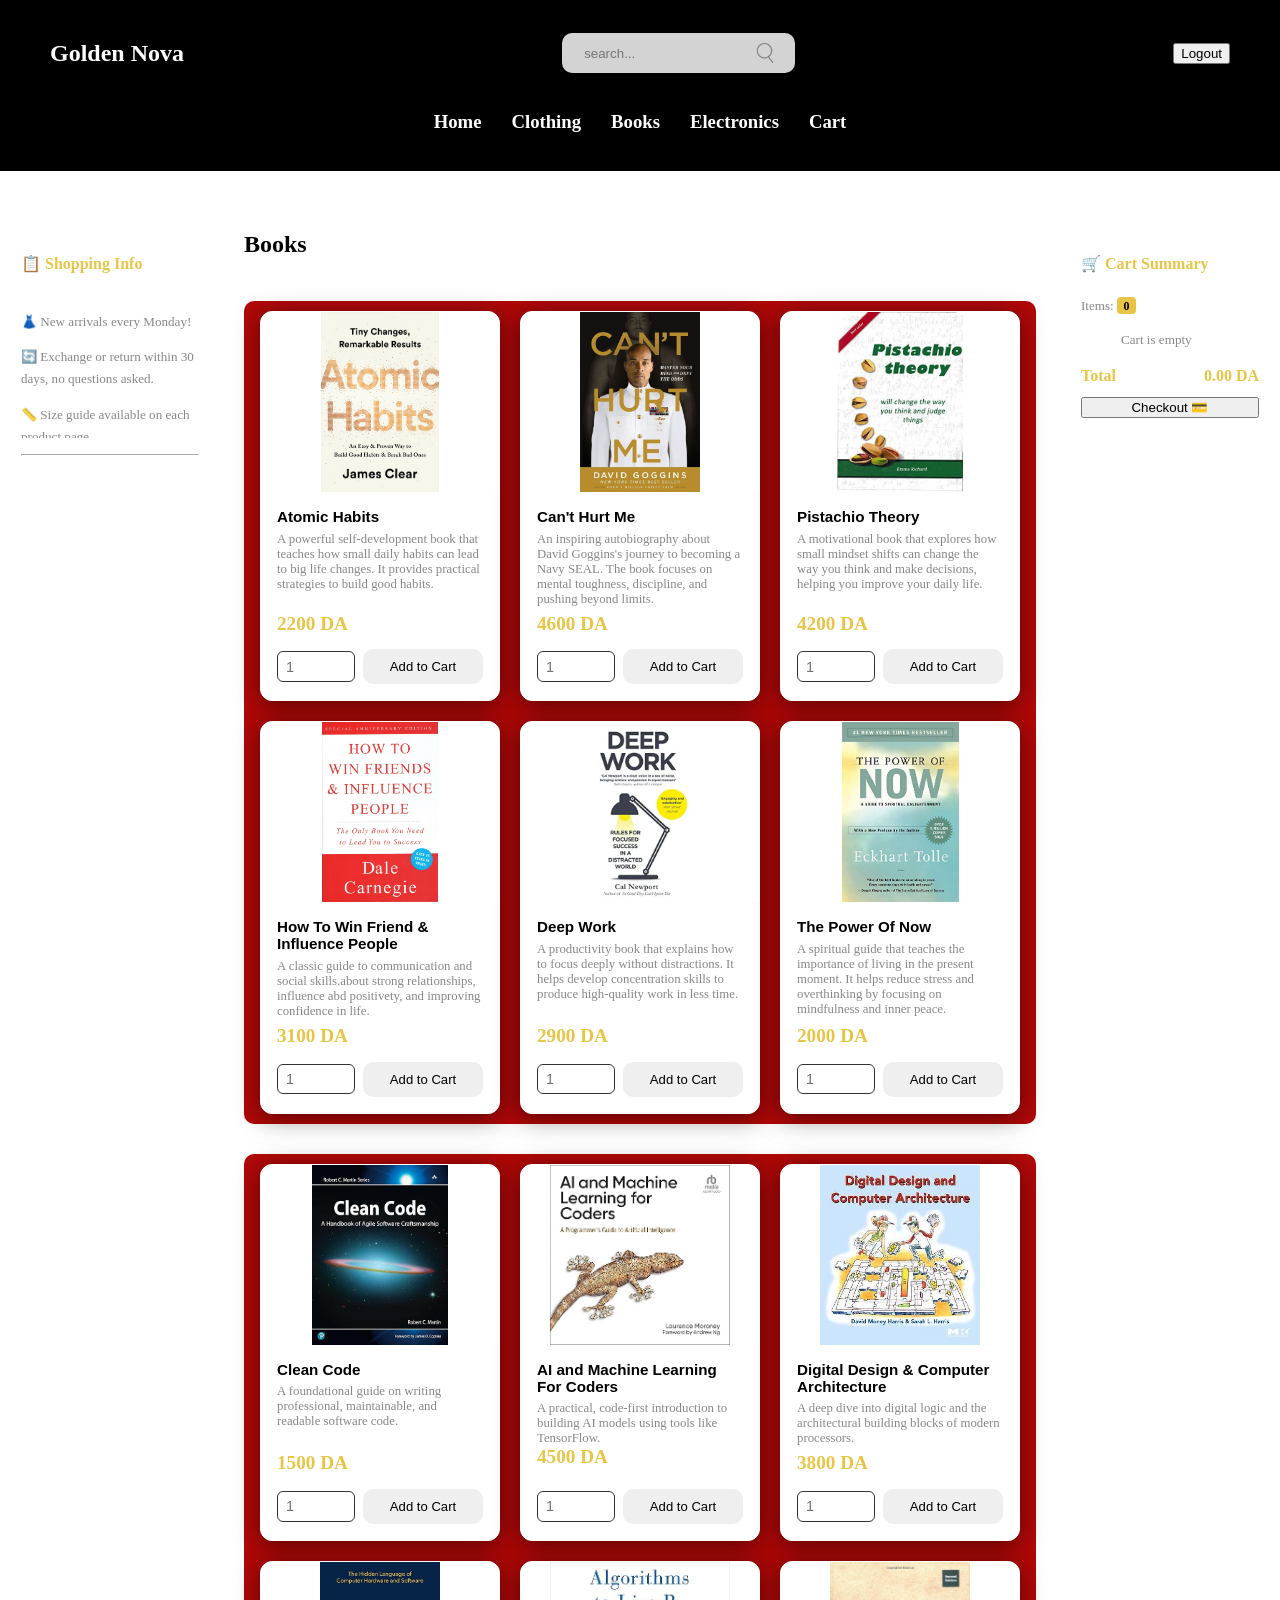
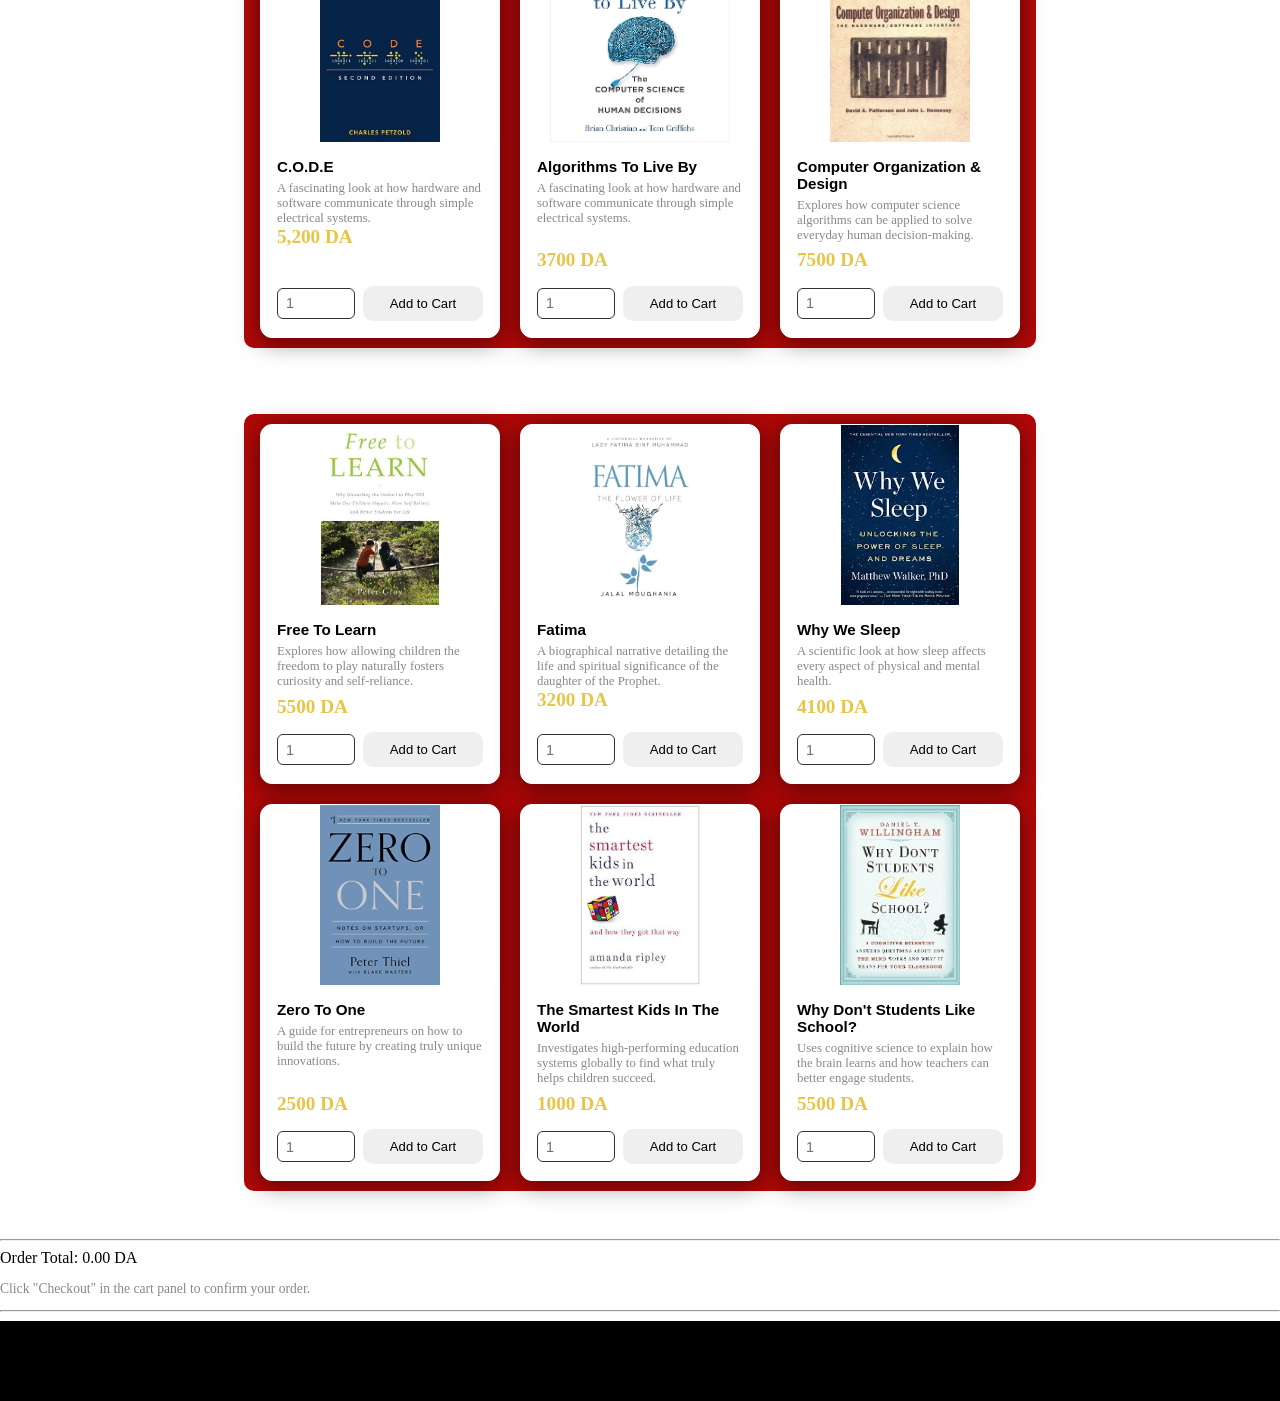
<file: books.html>
<!DOCTYPE html>
<html lang="en">
<head>
  <meta charset="UTF-8" />
  <meta name="viewport" content="width=device-width, initial-scale=1.0" />
  <title>Golden Nova</title>
  <link rel="stylesheet" href="styling.css" />
</head>

<body >

  <!-- ══════════════════════════════════════
       HEADER (same on every page)
  ══════════════════════════════════════ -->
  <nav>
    <div class="navtop">
        <div class="navItem">
            <h1 class="logo">Golden Nova</h1>
        </div>

        <div class="navItem">
            <div class="search">
                <input type="text" placeholder="search..." class="searchInput">
                <img src="images/search-521.png" width="20" height="20" alt="">
            </div>
        </div>

         <div class="navItem">
          <a href="logout.php">
            <button>Logout</button>
          </a>
        </div>
    </div>

    <div class="navbtm">
     <a href="main.html"> <h3 class="menuItem">Home</h3></a>
        <a href="clothing.html"><h3 class="menuItem">Clothing</h3></a>
        <a href="books.html"><h3 class="menuItem">Books</h3></a>
        <a href="electronics.html"><h3 class="menuItem">Electronics</h3></a>
        <a href="#"><h3 class="menuItem">Cart</h3></a>
    </div>
</nav>
  <!-- ══════════════════════════════════════
       NAVIGATION
  ══════════════════════════════════════ -->
 
  <!-- ══════════════════════════════════════
       PAGE LAYOUT:
       [Aside 1] [Products Section] [Aside 2]
  ══════════════════════════════════════ -->

  <div class="container">
    <div class="category-page-layout">

      <!-- ── ASIDE 1: Shopping Guidelines (auto-scrolling) ── -->
      <aside class="aside-panel" aria-label="Shopping guidelines">
        <h4>📋 Shopping Info</h4>
        <div class="ticker-wrap">
          <div class="ticker-content">
            <p>👗 New arrivals every Monday!</p>
            <p>🔄 Exchange or return within 30 days, no questions asked.</p>
            <p>📏 Size guide available on each product page.</p>
            <p>🚚 Free shipping on orders above 3 000 DA.</p>
            <p>🌿 Eco-friendly packaging used for all orders.</p>
            <p>💳 Pay on delivery available in major cities.</p>
            <br/>
            <!-- Duplicate for seamless loop -->
            <p>👗 New arrivals every Monday!</p>
            <p>🔄 Exchange or return within 30 days, no questions asked.</p>
            <p>📏 Size guide available on each product page.</p>
            <p>🚚 Free shipping on orders above 3 000 DA.</p>
            <p>🌿 Eco-friendly packaging used for all orders.</p>
            <p>💳 Pay on delivery available in major cities.</p>
          </div>
        </div>

        <hr style="border-color:var(--clr-border); margin:1rem 0;" />

       
      </aside>

      <!-- ── CENTER: Products Section ── -->
      <main class="products-section">

        <h2>Books</h2>

        <div class="products-grid">

          <!-- ── Article / Product 1: Atomic habits book── -->
          <article class="product-card">
            <div class="product-img-wrap">
               
                <img src="images/atomic .jpg"  alt="book">
            </div>
            <div class="product-body">
               <strong class="product-name">Atomic Habits</strong>
              <p class="product-desc">
                A powerful self-development book that teaches how small daily habits can lead to big life changes. It provides practical strategies to build good habits.
              </p>
              <span class="product-price">2200 DA</span>
              <div class="product-controls">
                <input type="number" min="1" value="1" aria-label="maxi dress" />
                <button
                  class="btn btn-primary btn-add-cart"
                  data-id="book-001"
                  data-name="Atomic Habits"
                  data-price="2200"
                  data-category="Books"
                >
                  Add to Cart
                </button>
              </div>
            </div>
          </article>

          <!-- ── Article / Product 2: Can't hurt me book ── -->
          <article class="product-card">
            <div class="product-img-wrap">
                <img src="images/hurt.jpg" alt="">
            </div>
            <div class="product-body">
              <strong class="product-name">Can't Hurt Me </strong>
              <p class="product-desc">
               An inspiring autobiography about David Goggins's journey to becoming a Navy SEAL. The book focuses on mental toughness, discipline, and pushing beyond limits.
              </p>
              <span class="product-price">4600 DA</span>
              <div class="product-controls">
                <input type="number" min="1" value="1" aria-label="Quantity for Urban Runner Sneakers" />
                <button
                  class="btn btn-primary btn-add-cart"
                  data-id="book-002"
                  data-name="Can't Hurt Me"
                  data-price="4600"
                  data-category="Books"
                >
                  Add to Cart
                </button>
              </div>
            </div>
          </article>

          <!-- ── Article / Product 3: pistachio theory  ── -->
          <article class="product-card">
            <div class="product-img-wrap">
                <img src="images/theory.jpg" alt="">
            </div>
            <div class="product-body">
              <strong class="product-name">Pistachio Theory</strong>
              <p class="product-desc">
              A motivational book that explores how small mindset shifts can change the way you think and make decisions, helping you improve your daily life.
              </p>
              <span class="product-price">4200 DA</span>
              <div class="product-controls">
                <input type="number" min="1" value="1" aria-label="Quantity for Floral Summer Dress" />
                <button
                  class="btn btn-primary btn-add-cart"
                  data-id="book-003"
                  data-name="Pistachio Theory"
                  data-price="4200"
                  data-category="Books"
                >
                  Add to Cart
                </button>
              </div>
            </div>
          </article>

          <!-- ── Article / Product 4:  how t owin friend book ── -->
          <article class="product-card">
            <div class="product-img-wrap">
                <img src="images/win.jpg" alt="">
            </div>
            <div class="product-body">
              <strong class="product-name">How To Win Friend & Influence People</strong>
              <p class="product-desc">
                A classic guide to communication and social skills.about strong relationships, influence abd positivety, and improving confidence in  life.
              </p>
              <span class="product-price">3100 DA</span>
              <div class="product-controls">
                <input type="number" min="1" value="1" aria-label="Quantity for Merino Wool Sweater" />
                <button
                  class="btn btn-primary btn-add-cart"
                  data-id="book-004"
                  data-name="How To Win Friend & Influence People"
                  data-price="3100"
                  data-category="Books"
                >
                  Add to Cart
                </button>
              </div>
            </div>
          </article>

          <!-- ── Article / Product 5: deep work book ── -->
          <article class="product-card">
            <div class="product-img-wrap">
                <img src="images/deep.webp" alt="">
            </div>
            <div class="product-body">
              <strong class="product-name">Deep Work</strong>
              
              <p class="product-desc">
               A productivity book that explains how to focus deeply without distractions. It helps  develop concentration skills to produce high-quality work in less time.
              </p>
              <span class="product-price">2900 DA</span>
              <div class="product-controls">
                <input type="number" min="1" value="1" aria-label="Quantity for Merino Wool Sweater" />
                <button
                  class="btn btn-primary btn-add-cart"
                  data-id="book-005"
                  data-name="Deep Work"
                  data-price="2900"
                  data-category="Books"
                >
                  Add to Cart
                </button>
              </div>
            </div>
          </article>
 
          <!-- ── Article / Product 6: the power of now  ── -->
          <article class="product-card">
            <div class="product-img-wrap">
                <img src="images/now.jpg" alt="">
            </div>
            <div class="product-body">
              <strong class="product-name">The Power Of Now</strong>
              <p class="product-desc">
               A spiritual guide that teaches the importance of living in the present moment. It helps reduce stress and overthinking by focusing on mindfulness and inner peace.
              </p>
              <span class="product-price">2000 DA</span>
              <div class="product-controls">
                <input type="number" min="1" value="1" aria-label="Quantity for Merino Wool Sweater" />
                <button
                  class="btn btn-primary btn-add-cart"
                  data-id=" book-006"
                  data-name="The Power Of Now"
                  data-price="2000"
                  data-category="Books"
                >
                  Add to Cart
                </button>
              </div>
            </div>
          </article>
        </div>
        <!-- End products-grid 1 -->

         <div class="products-grid">

          <!-- ── Article / Product 1:clean code book ── -->
          <article class="product-card">
            <div class="product-img-wrap">
               
                <img src="images/clean.jpg"  alt="">
            </div>
            <div class="product-body">
               <strong class="product-name">Clean Code</strong>
              <p class="product-desc">
               A foundational guide on writing professional, maintainable, and readable software code.
              </p>
              <span class="product-price">1500 DA</span>
              <div class="product-controls">
                <input type="number" min="1" value="1" aria-label="maxi dress" />
                <button
                  class="btn btn-primary btn-add-cart"
                  data-id="book-007"
                  data-name="Clean Code"
                  data-price="1500"
                  data-category="Books"
                >
                  Add to Cart
                </button>
              </div>
            </div>
          </article>

          <!-- ── Article / Product 2: AI and Machine Learning For Coders ── -->
          <article class="product-card">
            <div class="product-img-wrap">
                <img src="images/ani.jpg" alt="">
            </div>
            <div class="product-body">
              <strong class="product-name">AI and Machine Learning For Coders</strong>
              <p class="product-desc">
              A practical, code-first introduction to building AI models using tools like TensorFlow.
               <br>
              <span class="product-price">4500 DA</span>
              <div class="product-controls">
                <input type="number" min="1" value="1" aria-label="Quantity for Urban Runner Sneakers" />
                <button
                  class="btn btn-primary btn-add-cart"
                  data-id="book-008"
                  data-name="AI and Machine Learning For Coders"
                  data-price="4500"
                  data-category="Books"
                >
                  Add to Cart
                </button>
              </div>
            </div>
          </article>

          <!-- ── Article / Product 3: Digital Design & Computer Architecture── -->
          <article class="product-card">
            <div class="product-img-wrap">
                <img src="images/computer.jpg" alt="">
            </div>
            <div class="product-body">
              <strong class="product-name">Digital Design & Computer Architecture</strong>
              <p class="product-desc">
                A deep dive into digital logic and the architectural building blocks of modern processors.
              </p>
              <span class="product-price">3800 DA</span>
              <div class="product-controls">
                <input type="number" min="1" value="1" aria-label="Quantity for Floral Summer Dress" />
                <button
                  class="btn btn-primary btn-add-cart"
                  data-id="book-009"
                  data-name="Digital Design & Computer Architecture"
                  data-price="3800"
                  data-category="Books"
                >
                  Add to Cart
                </button>
              </div>
            </div>
          </article>

          <!-- ── Article / Product 4:  c.O.D.E ── -->
          <article class="product-card">
            <div class="product-img-wrap">
                <img src="images/code .jpg" alt="">
            </div>
            <div class="product-body">
              <strong class="product-name">C.O.D.E</strong>
              <p class="product-desc">
                A fascinating look at how hardware and software communicate through simple electrical systems.
                  <br>
                 <span class="product-price">5,200 DA</span>
              <div class="product-controls">
                <input type="number" min="1" value="1" aria-label="Quantity for Merino Wool Sweater" />
                <button
                  class="btn btn-primary btn-add-cart"
                  data-id="book-010"
                  data-name="C.O.D.E"
                  data-price="5200"
                  data-category="Books"
                >
                  Add to Cart
                </button>
              </div>
            </div>
          </article>

          <!-- ── Article / Product 5: Algorithms To Live By ── -->
          <article class="product-card">
            <div class="product-img-wrap">
                <img src="images/mind.jpg" alt="">
            </div>
            <div class="product-body">
              <strong class="product-name">Algorithms To Live By </strong>
              <p class="product-desc">
                A fascinating look at how hardware and software communicate through simple electrical systems.
              </p>
              <span class="product-price">3700 DA</span>
              <div class="product-controls">
                <input type="number" min="1" value="1" aria-label="Quantity for Merino Wool Sweater" />
                <button
                  class="btn btn-primary btn-add-cart"
                  data-id="book-011"
                  data-name="Algorithms To Live By "
                  data-price="3700"
                  data-category="Books"
                >
                  Add to Cart
                </button>
              </div>
            </div>
          </article>

          <!-- ── Article / Product 6:Computer Organization & Design── -->
          <article class="product-card">
            <div class="product-img-wrap">
                <img src="images/archi.jpg" alt="">
            </div>
            <div class="product-body">
              <strong class="product-name">Computer Organization & Design</strong>
              <p class="product-desc">
              Explores how computer science algorithms can be applied to solve everyday human decision-making.
              </p>
              <span class="product-price">7500 DA</span>
              <div class="product-controls">
                <input type="number" min="1" value="1" aria-label="Quantity for Merino Wool Sweater" />
                <button
                  class="btn btn-primary btn-add-cart"
                  data-id="book-012"
                  data-name="Computer Organization & Design"
                  data-price="7500"
                  data-category="Books"
                >
                  Add to Cart
                </button>
              </div>
            </div>
          </article>

        </div>

<br><br>

<div class="products-grid">

          <!-- ── Article / Product 1:free to learn ── -->
          <article class="product-card">
            <div class="product-img-wrap">
               
                <img src="images/free.jpg"  alt="">
            </div>
            <div class="product-body">
               <strong class="product-name">Free To Learn</strong>
              <p class="product-desc">
               Explores how allowing children the freedom to play naturally fosters curiosity and self-reliance.
              </p>
              <span class="product-price">5500 DA</span>
              <div class="product-controls">
                <input type="number" min="1" value="1" aria-label="maxi dress" />
                <button
                  class="btn btn-primary btn-add-cart"
                  data-id="book-013"
                  data-name="Free To Learn"
                  data-price="5500"
                  data-category="Books"
                >
                  Add to Cart
                </button>
              </div>
            </div>
          </article>

          <!-- ── Article / Product 2: Fatima── -->
          <article class="product-card">
            <div class="product-img-wrap">
                <img src="images/fatima.jpg" alt="">
            </div>
            <div class="product-body">
              <strong class="product-name">Fatima</strong>
              <p class="product-desc">
               A biographical narrative detailing the life and spiritual significance of the daughter of the Prophet.
              <br>
               <span class="product-price">3200 DA</span>
              <div class="product-controls">
                <input type="number" min="1" value="1" aria-label="Quantity for Urban Runner Sneakers" />
                <button
                  class="btn btn-primary btn-add-cart"
                  data-id="book-014"
                  data-name="Fatima"
                  data-price="3,200"
                  data-category="Books"
                >
                  Add to Cart
                </button>
              </div>
            </div>
          </article>

          <!-- ── Article / Product 3: why we sleep ── -->
          <article class="product-card">
            <div class="product-img-wrap">
                <img src="images/sleep.jpg" alt="">
            </div>
            <div class="product-body">
              <strong class="product-name">Why We Sleep</strong>
              <p class="product-desc">
                A scientific look at how sleep affects every aspect of physical and mental health.
              </p>
              <span class="product-price">4100 DA</span>
              <div class="product-controls">
                <input type="number" min="1" value="1" aria-label="Quantity for Floral Summer Dress" />
                <button
                  class="btn btn-primary btn-add-cart"
                  data-id="book-015"
                  data-name="Why We Sleep"
                  data-price="4100"
                  data-category="Books"
                >
                  Add to Cart
                </button>
              </div>
            </div>
          </article>

          <!-- ── Article / Product 4:  Zero To One ── -->
          <article class="product-card">
            <div class="product-img-wrap">
                <img src="images/zero.jpg" alt="">
            </div>
            <div class="product-body">
              <strong class="product-name">Zero To One </strong>
              <p class="product-desc">
                A guide for entrepreneurs on how to build the future by creating truly unique innovations.
              </p>
              <span class="product-price">2500 DA</span>
              <div class="product-controls">
                <input type="number" min="1" value="1" aria-label="Quantity for Merino Wool Sweater" />
                <button
                  class="btn btn-primary btn-add-cart"
                  data-id="book-016"
                  data-name="Zero To One"
                  data-price="2500 "
                  data-category="Books"
                >
                  Add to Cart
                </button>
              </div>
            </div>
          </article>

          <!-- ── Article / Product 5: THE SMARTEST KIDS IN THE WORLD ── -->
          <article class="product-card">
            <div class="product-img-wrap">
                <img src="images/smart.jpg" alt="">
            </div>
            <div class="product-body">
              <strong class="product-name">The Smartest Kids In The World</strong>
              <p class="product-desc">
                Investigates high-performing education systems globally to find what truly helps children succeed.
              </p>
              <span class="product-price">1000 DA</span>
              <div class="product-controls">
                <input type="number" min="1" value="1" aria-label="Quantity for Merino Wool Sweater" />
                <button
                  class="btn btn-primary btn-add-cart"
                  data-id="book-017"
                  data-name="The Smartest Kids In The World"
                  data-price="1000"
                  data-category="Books"
                >
                  Add to Cart
                </button>
              </div>
            </div>
          </article>

          <!-- ── Article / Product 6:  ── -->
          <article class="product-card">
            <div class="product-img-wrap">
                <img src="images/kids.jpg" alt="">
            </div>
            <div class="product-body">
              <strong class="product-name">Why Don't Students Like School?</strong>
              <p class="product-desc">
                Uses cognitive science to explain how the brain learns and how teachers can better engage students.
              </p>
              <span class="product-price">5500 DA</span>
              <div class="product-controls">
                <input type="number" min="1" value="1" aria-label="Quantity for Merino Wool Sweater" />
                <button
                  class="btn btn-primary btn-add-cart"
                  data-id="book-018"
                  data-name="Why Don't Students Like School?"
                  data-price="5500"
                  data-category="Books"
                >
                  Add to Cart
                </button>
              </div>
            </div>
          </article>

        </div>

      </main>

      <!-- ── ASIDE 2: Cart Summary (dynamic) ── -->
      <aside class="aside-panel" id="cart-summary" aria-label="Cart summary">
        <h4>🛒 Cart Summary</h4>
        <p style="font-size:0.82rem; color:var(--clr-muted); margin-bottom:0.5rem;">
          Items: <span class="cart-count-badge" id="aside-count">0</span>
        </p>
        <ul class="cart-summary-list" id="cart-summary-list">
          <li style="color:var(--clr-muted)">Cart is empty</li>
        </ul>
        <div class="cart-total">
          <span>Total</span>
          <span id="aside-total">0.00 DA</span>
        </div>
        <button id="checkout-btn" class="btn btn-danger" style="width:100%;">
          Checkout 💳
        </button>
        <div id="order-confirmation" class="order-confirmation"></div>
      </aside>

    </div>
    <!-- End category-page-layout -->
  </div>

  <!-- ══════════════════════════════════════
       CHECKOUT BAR
  ══════════════════════════════════════ -->
  <hr>
  <section class="checkout-bar" id="checkout-bar">
    <div class="container checkout-bar-inner">
      <div class="total-display">
        Order Total: <span id="checkout-total">0.00 DA</span>
      </div>
      <p style="font-size:0.85rem; color:var(--clr-muted);">
        Click "Checkout" in the cart panel to confirm your order.
      </p>
    </div>
  </section>

  <!-- ══════════════════════════════════════
       FOOTER SECTION
  ══════════════════════════════════════ -->
  <hr>
  <footer class="site-footer">
    <div class="container footer-inner">
    
    </div>
  </footer>

       <script src="script.js"></script>

</body>
</html>
</file>
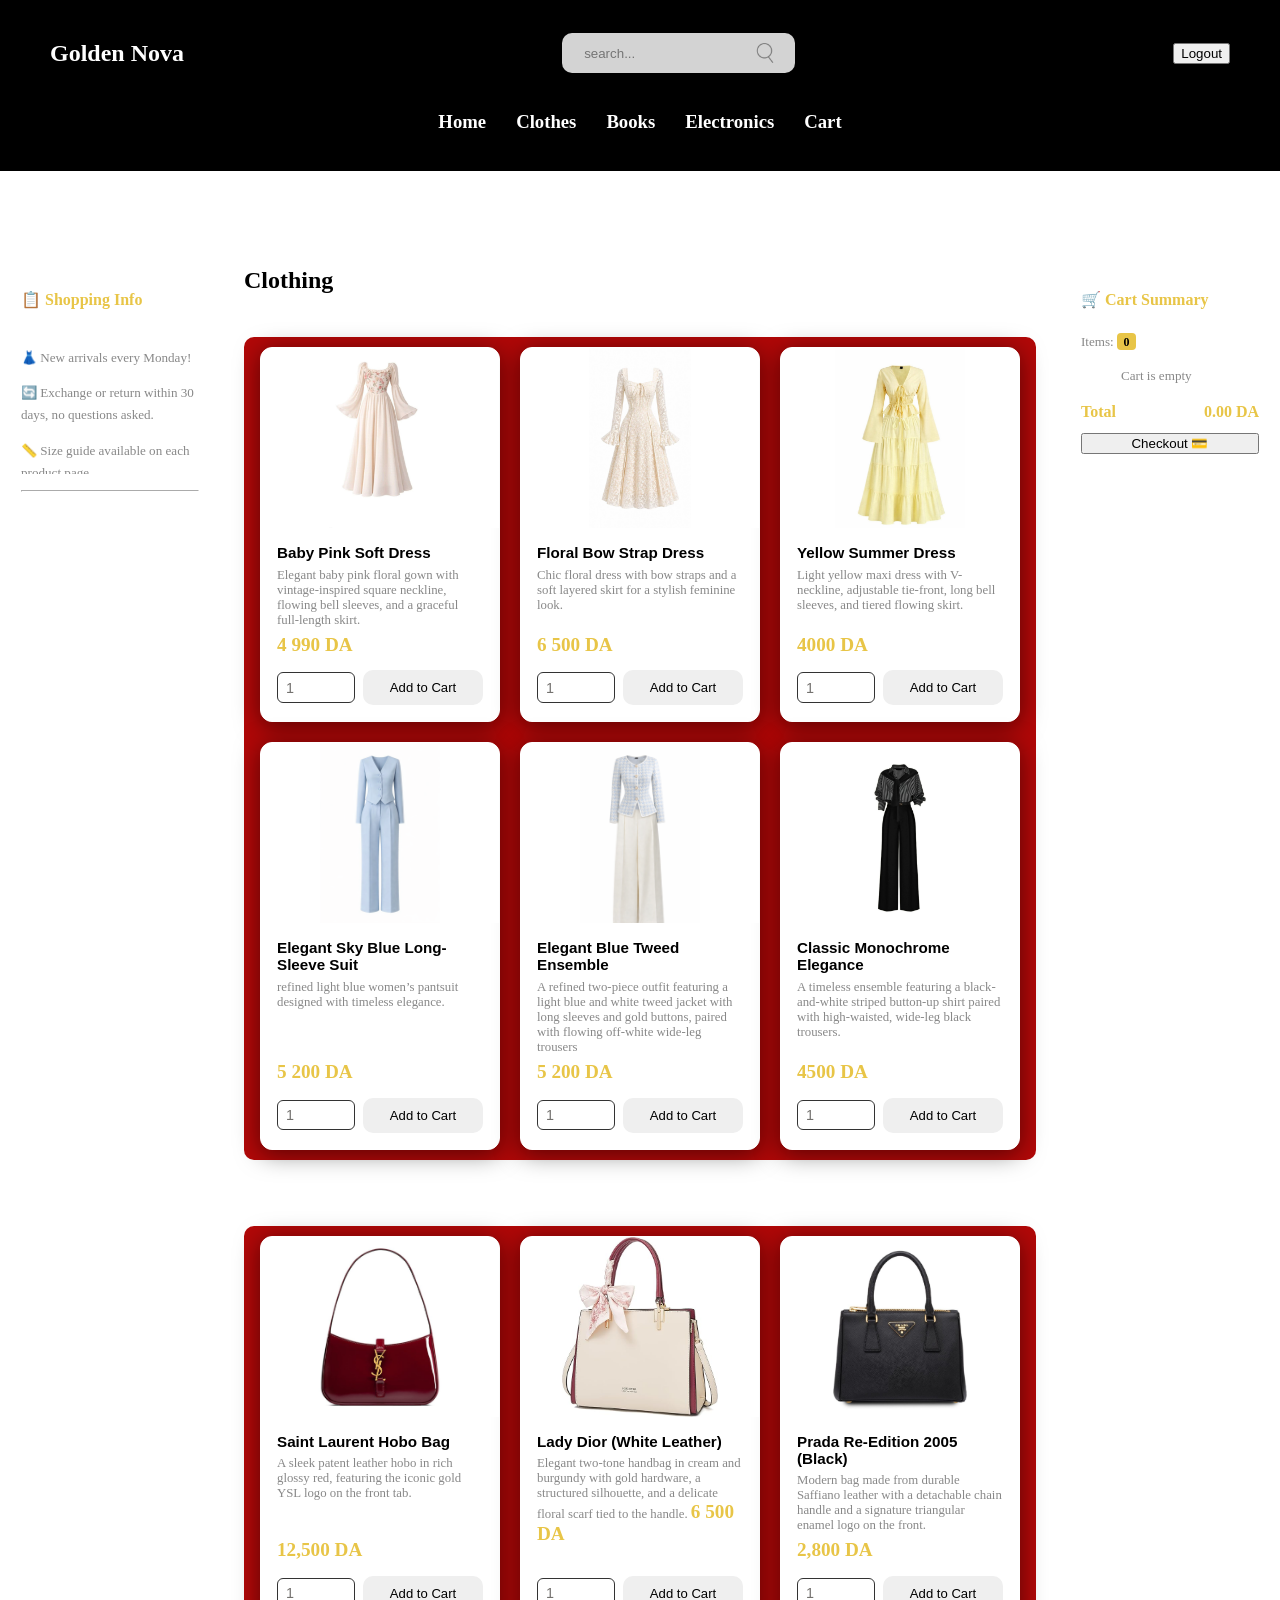
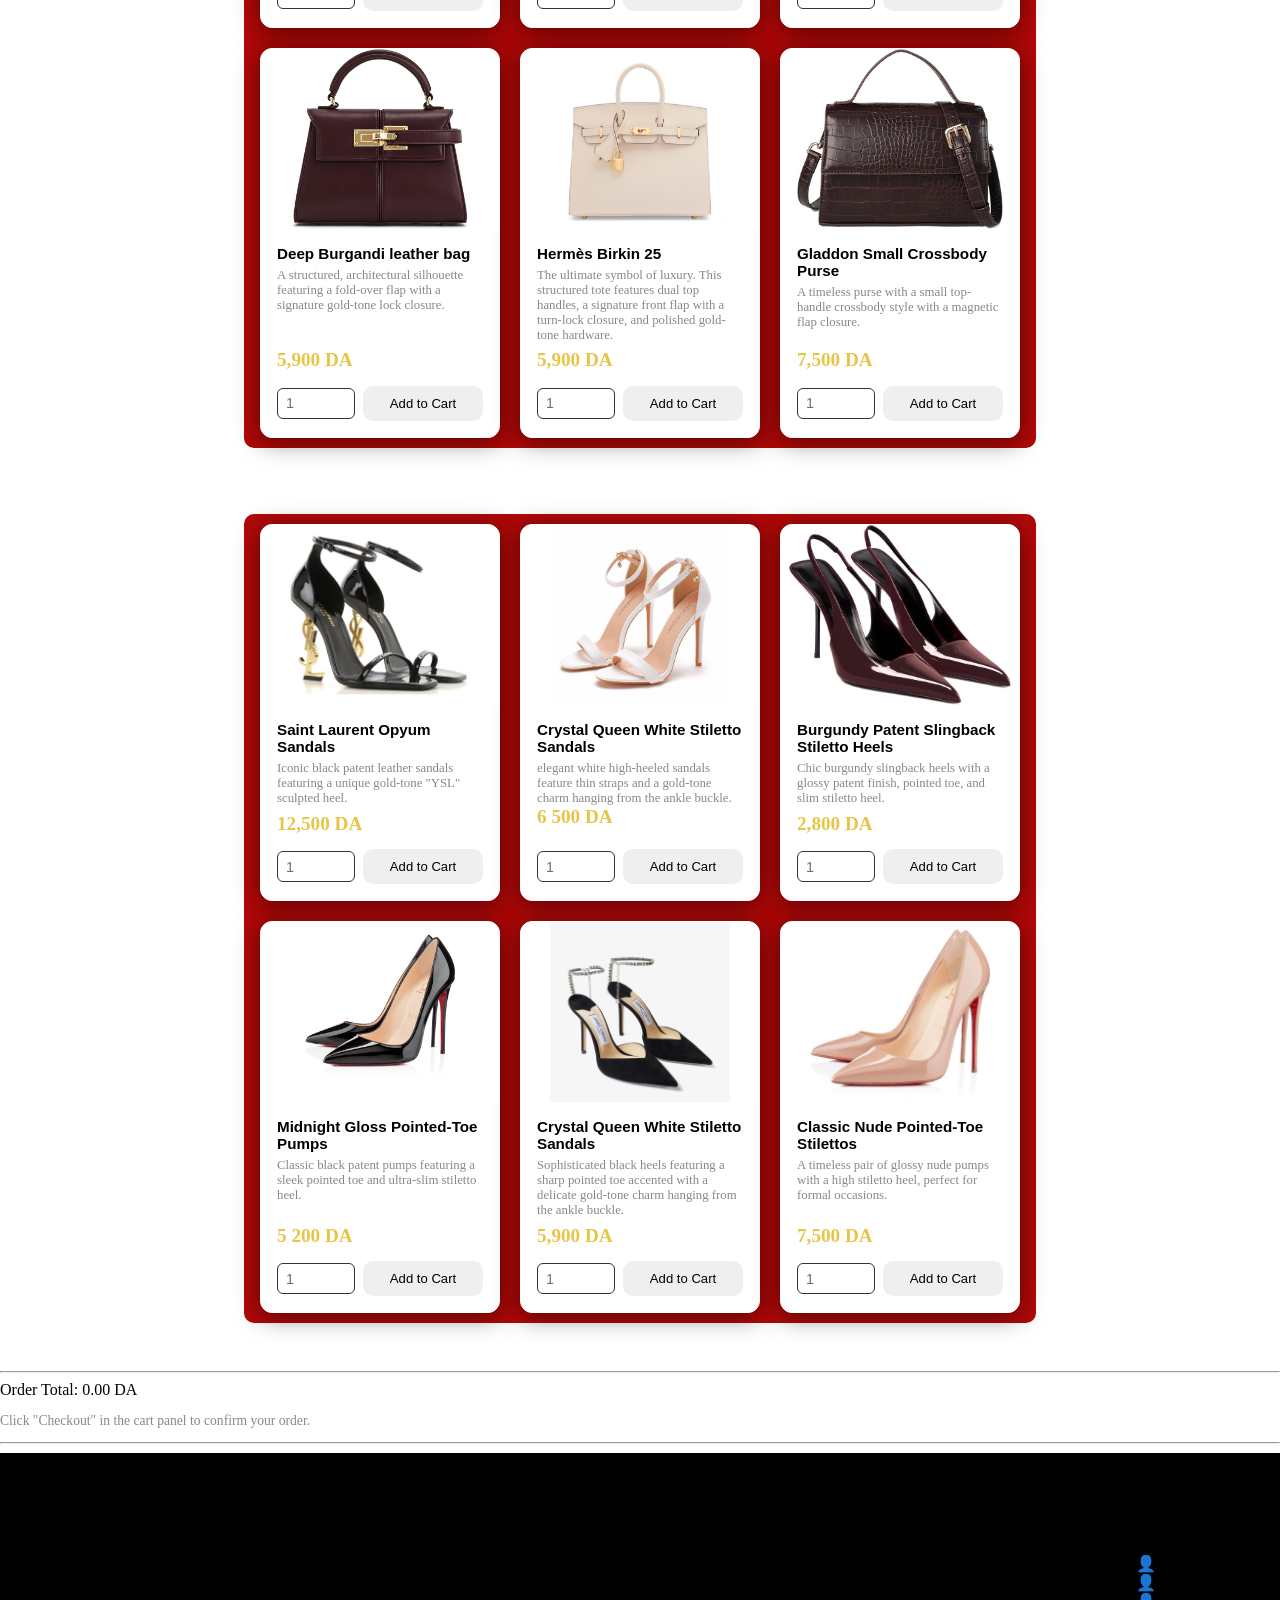
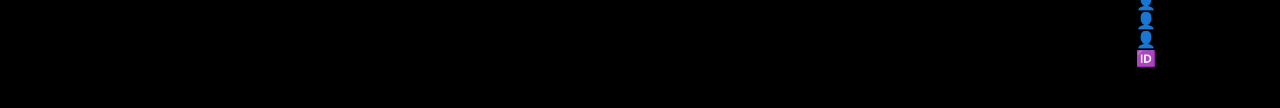
<file: clothes.HTML>
<!DOCTYPE html>
<html lang="en">
<head>
  <meta charset="UTF-8" />
  <meta name="viewport" content="width=device-width, initial-scale=1.0" />
  <title>Golden Nova</title>
  <link rel="stylesheet" href="styling.css" />
</head>

<body>

  <!-- ══════════════════════════════════════
       HEADER (same on every page)
  ══════════════════════════════════════ -->
  <nav>
    <div class="navtop">
        <div class="navItem">
            <h1 class="logo">Golden Nova</h1>
        </div>

        <div class="navItem">
            <div class="search">
                <input type="text" placeholder="search..." class="searchInput">
                <img src="images/search-521.png" width="20" height="20" alt="">
            </div>
        </div>

        <div class="navItem">
            <button>Logout</button>
        </div>
    </div>

    <div class="navbtm">
        <h3 class="menuItem">Home</h3>
        <h3 class="menuItem">Clothes</h3>
        <h3 class="menuItem">Books</h3>
        <h3 class="menuItem">Electronics</h3>
        <h3 class="menuItem">Cart</h3>
    </div>
</nav>


<br><br>
  <!-- ══════════════════════════════════════
       PAGE LAYOUT:
       [Aside 1] [Products Section] [Aside 2]
  ══════════════════════════════════════ -->

  <div class="container">
    <div class="category-page-layout">

      <!-- ── ASIDE 1: Shopping Guidelines (auto-scrolling) ── -->
      <aside class="aside-panel" aria-label="Shopping guidelines">
        <h4>📋 Shopping Info</h4>
        <div class="ticker-wrap">
          <div class="ticker-content">
            <p>👗 New arrivals every Monday!</p>
            <p>🔄 Exchange or return within 30 days, no questions asked.</p>
            <p>📏 Size guide available on each product page.</p>
            <p>🚚 Free shipping on orders above 3 000 DA.</p>
            <p>🌿 Eco-friendly packaging used for all orders.</p>
            <p>💳 Pay on delivery available in major cities.</p>
            <br/>
            <!-- Duplicate for seamless loop -->
            <p>👗 New arrivals every Monday!</p>
            <p>🔄 Exchange or return within 30 days, no questions asked.</p>
            <p>📏 Size guide available on each product page.</p>
            <p>🚚 Free shipping on orders above 3 000 DA.</p>
            <p>🌿 Eco-friendly packaging used for all orders.</p>
            <p>💳 Pay on delivery available in major cities.</p>
          </div>
        </div>

        <hr style="border-color:var(--clr-border); margin:1rem 0;" />

       
      </aside>

      <!-- ── CENTER: Products Section ── -->
      <main class="products-section">

        <h2>Clothing</h2>

        <div class="products-grid">

          <!-- ── Article / Product 1: pink dress ── -->
          <article class="product-card">
            <div class="product-img-wrap">
               
                <img src="images/softPinkDress.jpg"  alt="long d (1).jpg">
            </div>
            <div class="product-body">
               <strong class="product-name">Baby Pink Soft Dress</strong>
              <p class="product-desc">
               Elegant baby pink floral gown with vintage-inspired square neckline, flowing bell sleeves, and a graceful full-length skirt.
              </p>
              <span class="product-price">4 990 DA</span>
              <div class="product-controls">
                <input type="number" min="1" value="1" aria-label="maxi dress" />
                <button
                  class="btn btn-primary btn-add-cart"
                  data-id="cloth-001"
                  data-name="Baby Pink Soft Dress"
                  data-price="4990"
                  data-category="Clothing"
                >
                  Add to Cart
                </button>
              </div>
            </div>
          </article>

          <!-- ── Article / Product 2:  soft dress ── -->
          <article class="product-card">
            <div class="product-img-wrap">
                <img src="images/softDressjpg.jpg" alt="">
            </div>
            <div class="product-body">
              <strong class="product-name">Floral Bow Strap Dress</strong>
              <p class="product-desc">
               Chic floral dress with bow straps and a soft layered skirt for a stylish feminine look.
              </p>
              <span class="product-price">6 500 DA</span>
              <div class="product-controls">
                <input type="number" min="1" value="1" aria-label="Quantity for Urban Runner Sneakers" />
                <button
                  class="btn btn-primary btn-add-cart"
                  data-id="cloth-002"
                  data-name="Urban Runner Sneakers"
                  data-price="6500"
                  data-category="Clothing"
                >
                  Add to Cart
                </button>
              </div>
            </div>
          </article>

          <!-- ── Article / Product 3: Summer Dress ── -->
          <article class="product-card">
            <div class="product-img-wrap">
                <img src="images/yellowDress.jpg" alt="">
            </div>
            <div class="product-body">
              <strong class="product-name">Yellow Summer Dress</strong>
              <p class="product-desc">
                Light yellow maxi dress with V-neckline, adjustable tie-front, long bell sleeves, and tiered flowing skirt.
              </p>
              <span class="product-price">4000 DA</span>
              <div class="product-controls">
                <input type="number" min="1" value="1" aria-label="Quantity for Floral Summer Dress" />
                <button
                  class="btn btn-primary btn-add-cart"
                  data-id="cloth-003"
                  data-name="Floral Summer Dress"
                  data-price="3800"
                  data-category="Clothing"
                >
                  Add to Cart
                </button>
              </div>
            </div>
          </article>

          <!-- ── Article / Product 4:  classic blue style ── -->
          <article class="product-card">
            <div class="product-img-wrap">
                <img src="images/classic2.png" alt="">
            </div>
            <div class="product-body">
              <strong class="product-name">Elegant Sky Blue Long-Sleeve Suit
</strong>
              <p class="product-desc">
               refined light blue women’s pantsuit designed with timeless elegance. 
              </p>
              <span class="product-price">5 200 DA</span>
              <div class="product-controls">
                <input type="number" min="1" value="1" aria-label="Quantity for Merino Wool Sweater" />
                <button
                  class="btn btn-primary btn-add-cart"
                  data-id="cloth-004"
                  data-name="Merino Wool Sweater"
                  data-price="5200"
                  data-category="Clothing"
                >
                  Add to Cart
                </button>
              </div>
            </div>
          </article>

          <!-- ── Article / Product 5: classic ── -->
          <article class="product-card">
            <div class="product-img-wrap">
                <img src="images/classicBlue.png" alt="">
            </div>
            <div class="product-body">
              <strong class="product-name">Elegant Blue Tweed Ensemble</strong>
              <p class="product-desc">
     A refined two-piece outfit featuring a light blue and white tweed jacket with long sleeves and gold buttons, paired with flowing off-white wide-leg trousers   </p>
              <span class="product-price">5 200 DA</span>
              <div class="product-controls">
                <input type="number" min="1" value="1" aria-label="Quantity for Merino Wool Sweater" />
                <button
                  class="btn btn-primary btn-add-cart"
                  data-id="cloth-004"
                  data-name="Merino Wool Sweater"
                  data-price="5200"
                  data-category="Clothing"
                >
                  Add to Cart
                </button>
              </div>
            </div>
          </article>
 
          <!-- ── Article / Product 6: green dress ── -->
          <article class="product-card">
            <div class="product-img-wrap">
                <img src="images/blackClassic.jpg" alt="green dress">
            </div>
            <div class="product-body">
              <strong class="product-name">Classic Monochrome Elegance</strong>
              <p class="product-desc">
              A timeless ensemble featuring a black-and-white striped button-up shirt paired with high-waisted, wide-leg black trousers. </p>
              <span class="product-price">4500 DA</span>
              <div class="product-controls">
                <input type="number" min="1" value="1" aria-label="Quantity for Merino Wool Sweater" />
                <button
                  class="btn btn-primary btn-add-cart"
                  data-id="cloth-004"
                  data-name="Merino Wool Sweater"
                  data-price="5200"
                  data-category="Clothing"
                >
                  Add to Cart
                </button>
              </div>
            </div>
          </article>
        </div>
        <!-- End products-grid 1 -->

<br><br>

         <div class="products-grid">

          <!-- ── Article / Product 1:Saint Laurent bag  ── -->
          <article class="product-card">
            <div class="product-img-wrap">
               
                <img src="images/sl bag.jpg"  alt="Saint Laurent">
            </div>
            <div class="product-body">
               <strong class="product-name">Saint Laurent Hobo Bag</strong>
              <p class="product-desc">
               A sleek patent leather hobo in rich glossy red, featuring the iconic gold YSL logo on the front tab.
              </p>
              <span class="product-price">12,500 DA</span>
              <div class="product-controls">
                <input type="number" min="1" value="1" aria-label="maxi dress" />
                <button
                  class="btn btn-primary btn-add-cart"
                  data-id="cloth-001"
                  data-name="Classic Denim Jacket"
                  data-price="4990"
                  data-category="Clothing"
                >
                  Add to Cart
                </button>
              </div>
            </div>
          </article>

          <!-- ── Article / Product 2: dior bag ── -->
          <article class="product-card">
            <div class="product-img-wrap">
                <img src="images/dior b.jpg" alt="dior bag">
            </div>
            <div class="product-body">
              <strong class="product-name">Lady Dior (White Leather)</strong>
              <p class="product-desc">
               Elegant two-tone handbag in cream and burgundy with gold hardware, a structured silhouette, and a delicate floral scarf tied to the handle.
              <span class="product-price">6 500 DA</span>
              <div class="product-controls">
                <input type="number" min="1" value="1" aria-label="Quantity for Urban Runner Sneakers" />
                <button
                  class="btn btn-primary btn-add-cart"
                  data-id="cloth-002"
                  data-name="Urban Runner Sneakers"
                  data-price="6500"
                  data-category="Clothing"
                >
                  Add to Cart
                </button>
              </div>
            </div>
          </article>

          <!-- ── Article / Product 3: prada bag ── -->
          <article class="product-card">
            <div class="product-img-wrap">
                <img src="images/prada b.jpg" alt="prada bag">
            </div>
            <div class="product-body">
              <strong class="product-name">Prada Re-Edition 2005 (Black)</strong>
              <p class="product-desc">
                Modern bag made from durable Saffiano leather with a detachable chain handle and a signature triangular enamel logo on the front.
              </p>
              <span class="product-price">2,800 DA</span>
              <div class="product-controls">
                <input type="number" min="1" value="1" aria-label="Quantity for Floral Summer Dress" />
                <button
                  class="btn btn-primary btn-add-cart"
                  data-id="cloth-003"
                  data-name="Floral Summer Dress"
                  data-price="3800"
                  data-category="Clothing"
                >
                  Add to Cart
                </button>
              </div>
            </div>
          </article>

          <!-- ── Article / Product 4:  leather bag── -->
          <article class="product-card">
            <div class="product-img-wrap">
                <img src="images/gold b.jpg" alt="leather bg">
            </div>
            <div class="product-body">
              <strong class="product-name">Deep Burgandi leather bag</strong>
              <p class="product-desc">
                A structured, architectural silhouette featuring a fold-over flap with a signature gold-tone lock closure.
              </p>
              <span class="product-price">5,900 DA</span>
              <div class="product-controls">
                <input type="number" min="1" value="1" aria-label="Quantity for Merino Wool Sweater" />
                <button
                  class="btn btn-primary btn-add-cart"
                  data-id="cloth-004"
                  data-name="Merino Wool Sweater"
                  data-price="5200"
                  data-category="Clothing"
                >
                  Add to Cart
                </button>
              </div>
            </div>
          </article>

          <!-- ── Article / Product 5: birkin bag ── -->
          <article class="product-card">
            <div class="product-img-wrap">
                <img src="images/birkin bag.jpg" alt="birkin bag">
            </div>
            <div class="product-body">
              <strong class="product-name">Hermès Birkin 25</strong>
              <p class="product-desc">
                The ultimate symbol of luxury. This structured tote features dual top handles, a signature front flap with a turn-lock closure, and polished gold-tone hardware.
              </p>
              <span class="product-price">5,900 DA</span>
              <div class="product-controls">
                <input type="number" min="1" value="1" aria-label="Quantity for Merino Wool Sweater" />
                <button
                  class="btn btn-primary btn-add-cart"
                  data-id="cloth-004"
                  data-name="Merino Wool Sweater"
                  data-price="5200"
                  data-category="Clothing"
                >
                  Add to Cart
                </button>
              </div>
            </div>
          </article>

          <!-- ── Article / Product 6: pretty bag ── -->
          <article class="product-card">
            <div class="product-img-wrap">
                <img src="images/leather b.jpg" alt="pretty bag">
            </div>
            <div class="product-body">
              <strong class="product-name">Gladdon Small Crossbody Purse</strong>
              <p class="product-desc">
                A timeless purse with a small top-handle crossbody style with a magnetic flap closure.
              </p>
              <span class="product-price">7,500 DA</span>
              <div class="product-controls">
                <input type="number" min="1" value="1" aria-label="Quantity for Merino Wool Sweater" />
                <button
                  class="btn btn-primary btn-add-cart"
                  data-id="cloth-004"
                  data-name="Merino Wool Sweater"
                  data-price="5200"
                  data-category="Clothing"
                >
                  Add to Cart
                </button>
              </div>
            </div>
          </article>

        </div>

<br><br>

<div class="products-grid">

          <!-- ── Article / Product 1:Saint Laurent heels  ── -->
          <article class="product-card">
            <div class="product-img-wrap">
               
                <img src="images/sl h.jpg"  alt="Saint Laurent">
            </div>
            <div class="product-body">
               <strong class="product-name">Saint Laurent Opyum Sandals</strong>
              <p class="product-desc">
               Iconic black patent leather sandals featuring a unique gold-tone "YSL" sculpted heel.
              </p>
              <span class="product-price">12,500 DA</span>
              <div class="product-controls">
                <input type="number" min="1" value="1" aria-label="maxi dress" />
                <button
                  class="btn btn-primary btn-add-cart"
                  data-id="cloth-001"
                  data-name="Classic Denim Jacket"
                  data-price="4990"
                  data-category="Clothing"
                >
                  Add to Cart
                </button>
              </div>
            </div>
          </article>

          <!-- ── Article / Product 2: white sandals ── -->
          <article class="product-card">
            <div class="product-img-wrap">
                <img src="images/white sandl.jpg" alt="white sandals">
            </div>
            <div class="product-body">
              <strong class="product-name">Crystal Queen White Stiletto Sandals</strong>
              <p class="product-desc">
               elegant white high-heeled sandals feature thin straps and a gold-tone charm hanging from the ankle buckle.
              <span class="product-price">6 500 DA</span>
              <div class="product-controls">
                <input type="number" min="1" value="1" aria-label="Quantity for Urban Runner Sneakers" />
                <button
                  class="btn btn-primary btn-add-cart"
                  data-id="cloth-002"
                  data-name="Urban Runner Sneakers"
                  data-price="6500"
                  data-category="Clothing"
                >
                  Add to Cart
                </button>
              </div>
            </div>
          </article>

          <!-- ── Article / Product 3: burgandi heels ── -->
          <article class="product-card">
            <div class="product-img-wrap">
                <img src="images/b h.jpg" alt="burgandi heels">
            </div>
            <div class="product-body">
              <strong class="product-name">Burgundy Patent Slingback Stiletto Heels</strong>
              <p class="product-desc">
                Chic burgundy slingback heels with a glossy patent finish, pointed toe, and slim stiletto heel.
              </p>
              <span class="product-price">2,800 DA</span>
              <div class="product-controls">
                <input type="number" min="1" value="1" aria-label="Quantity for Floral Summer Dress" />
                <button
                  class="btn btn-primary btn-add-cart"
                  data-id="cloth-003"
                  data-name="Floral Summer Dress"
                  data-price="3800"
                  data-category="Clothing"
                >
                  Add to Cart
                </button>
              </div>
            </div>
          </article>

          <!-- ── Article / Product 4:  louboutin heels ── -->
          <article class="product-card">
            <div class="product-img-wrap">
                <img src="images/lbnt.jpg" alt="louboutin heels">
            </div>
            <div class="product-body">
              <strong class="product-name">Midnight Gloss Pointed-Toe Pumps</strong>
              <p class="product-desc">
                Classic black patent pumps featuring a sleek pointed toe and ultra-slim stiletto heel.
              </p>
              <span class="product-price">5 200 DA</span>
              <div class="product-controls">
                <input type="number" min="1" value="1" aria-label="Quantity for Merino Wool Sweater" />
                <button
                  class="btn btn-primary btn-add-cart"
                  data-id="cloth-004"
                  data-name="Merino Wool Sweater"
                  data-price="5200"
                  data-category="Clothing"
                >
                  Add to Cart
                </button>
              </div>
            </div>
          </article>

          <!-- ── Article / Product 5: black bow heels ── -->
          <article class="product-card">
            <div class="product-img-wrap">
                <img src="images/0dd21fd342a2185768c2d7e37ad0db6e.jpg" alt="lblack bow heels">
            </div>
            <div class="product-body">
              <strong class="product-name">Crystal Queen White Stiletto Sandals</strong>
              <p class="product-desc">
                Sophisticated black heels featuring a sharp pointed toe accented with a delicate gold-tone charm hanging from the ankle buckle.
              </p>
              <span class="product-price">5,900 DA</span>
              <div class="product-controls">
                <input type="number" min="1" value="1" aria-label="Quantity for Merino Wool Sweater" />
                <button
                  class="btn btn-primary btn-add-cart"
                  data-id="cloth-004"
                  data-name="Merino Wool Sweater"
                  data-price="5200"
                  data-category="Clothing"
                >
                  Add to Cart
                </button>
              </div>
            </div>
          </article>

          <!-- ── Article / Product 6: nude heels ── -->
          <article class="product-card">
            <div class="product-img-wrap">
                <img src="images/nude h.jpg" alt="ude heels">
            </div>
            <div class="product-body">
              <strong class="product-name">Classic Nude Pointed-Toe Stilettos</strong>
              <p class="product-desc">
                A timeless pair of glossy nude pumps with a high stiletto heel, perfect for formal occasions.
              </p>
              <span class="product-price">7,500 DA</span>
              <div class="product-controls">
                <input type="number" min="1" value="1" aria-label="Quantity for Merino Wool Sweater" />
                <button
                  class="btn btn-primary btn-add-cart"
                  data-id="cloth-004"
                  data-name="Merino Wool Sweater"
                  data-price="5200"
                  data-category="Clothing"
                >
                  Add to Cart
                </button>
              </div>
            </div>
          </article>

        </div>

      </main>

      <!-- ── ASIDE 2: Cart Summary (dynamic) ── -->
      <aside class="aside-panel" id="cart-summary" aria-label="Cart summary">
        <h4>🛒 Cart Summary</h4>
        <p style="font-size:0.82rem; color:var(--clr-muted); margin-bottom:0.5rem;">
          Items: <span class="cart-count-badge" id="aside-count">0</span>
        </p>
        <ul class="cart-summary-list" id="cart-summary-list">
          <li style="color:var(--clr-muted)">Cart is empty</li>
        </ul>
        <div class="cart-total">
          <span>Total</span>
          <span id="aside-total">0.00 DA</span>
        </div>
        <button id="checkout-btn" class="btn btn-danger" style="width:100%;">
          Checkout 💳
        </button>
        <div id="order-confirmation" class="order-confirmation"></div>
      </aside>

    </div>
    <!-- End category-page-layout -->
  </div>

  <!-- ══════════════════════════════════════
       CHECKOUT BAR
  ══════════════════════════════════════ -->
  <hr>
  <section class="checkout-bar" id="checkout-bar">
    <div class="container checkout-bar-inner">
      <div class="total-display">
        Order Total: <span id="checkout-total">0.00 DA</span>
      </div>
      <p style="font-size:0.85rem; color:var(--clr-muted);">
        Click "Checkout" in the cart panel to confirm your order.
      </p>
    </div>
  </section>

  <!-- ══════════════════════════════════════
       FOOTER SECTION
  ══════════════════════════════════════ -->
  <hr>
  <footer class="site-footer">
    <div class="container footer-inner">
      <div class="footer-brand">
        <span class="logo-text">Golden Nova</span>
        <p>WAD Homework — L2 2025/2026</p>
        <p>UMBB — Faculty of Science, Computer Science</p>
      </div>
      <div class="footer-students">
        <h4>Project Team</h4>
        <div class="student-card">
          <div class="student-info">
            <div class="info-line"><span>👤</span><span>HAFID MAROUA </span></div>
            <div class="info-line"><span>👤</span><span>Hana Berdioui</span></div>
            <div class="info-line"><span>👤</span><span>Saidani Maroua</span></div>
            <div class="info-line"><span>👤</span><span>Rym Khomri</span></div>
            <div class="info-line"><span>👤</span><span>Hamadache Sanaa</span></div>
            
            <div class="info-line"><span>🆔</span><span>Group 5</span></div>
          </div>
        </div>
        
      </div>
    </div>
  </footer>

  <script src="script.js"></script>

</body>
</html>
</file>
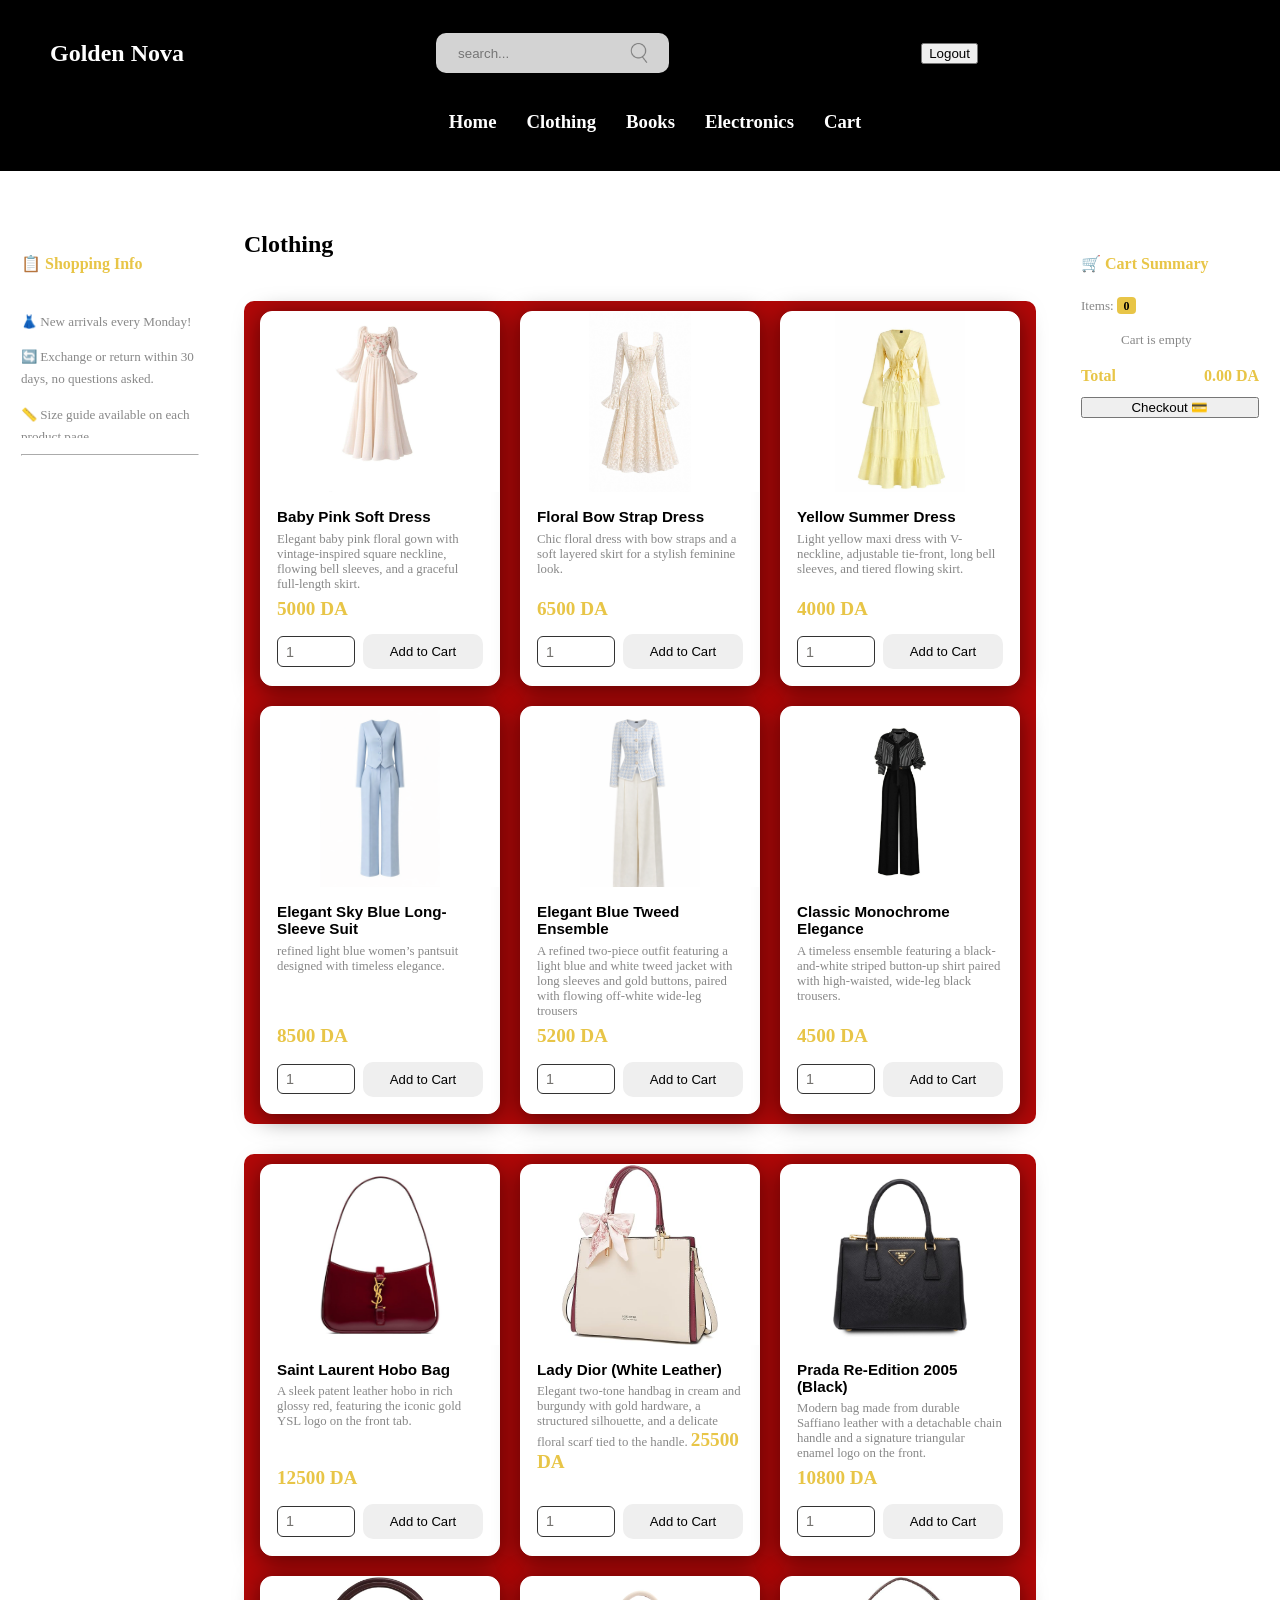
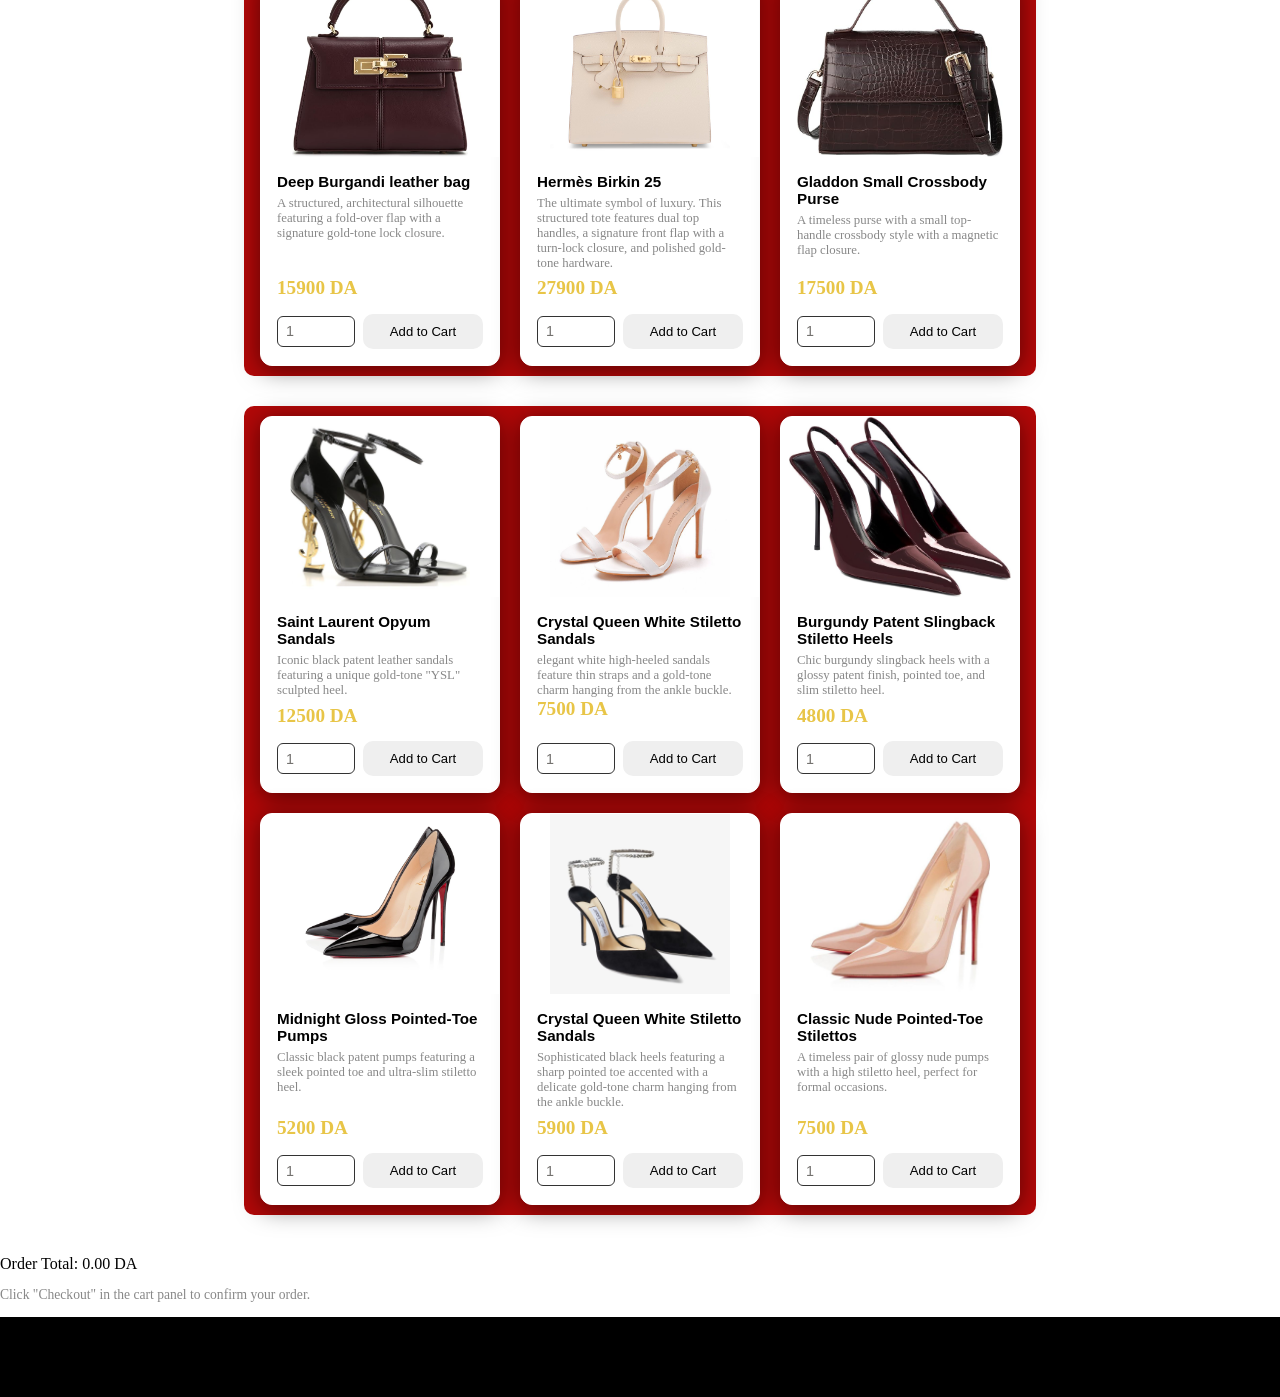
<file: clothing.html>
<!DOCTYPE html>
<html lang="en">
<head>
  <meta charset="UTF-8" />
  <meta name="viewport" content="width=device-width, initial-scale=1.0" />
  <title>Golden Nova</title>
  <link rel="stylesheet" href="styling.css" />
</head>

<body>

  <!-- ══════════════════════════════════════
       HEADER (same on every page)
  ══════════════════════════════════════ -->
  <nav>
    <div class="navtop">
        <div class="navItem">
            <h1 class="logo">Golden Nova</h1>
        </div>

        <div class="navItem">
            <div class="search">
                <input type="text" placeholder="search..." class="searchInput">
                <img src="images/search-521.png" width="20" height="20" alt="">
            </div>
        </div>

        <div class="navItem">
          <a href="logout.php">
            <button>Logout</button>
        </div>
    </div>

    <div class="navbtm">
       <a href="main.html"> <h3 class="menuItem">Home</h3></a>
        <a href="clothing.html"><h3 class="menuItem">Clothing</h3></a>
        <a href="books.html"><h3 class="menuItem">Books</h3></a>
        <a href="electronics.html"><h3 class="menuItem">Electronics</h3></a>
        <a href="#"><h3 class="menuItem">Cart</h3></a>
    </div>
</nav>
  <!-- ══════════════════════════════════════
       PAGE LAYOUT:
       [Aside 1] [Products Section] [Aside 2]
  ══════════════════════════════════════ -->

  <div class="container">
    <div class="category-page-layout">

      <!-- ── ASIDE 1: Shopping Guidelines (auto-scrolling) ── -->
      <aside class="aside-panel" aria-label="Shopping guidelines">
        <h4>📋 Shopping Info</h4>
        <div class="ticker-wrap">
          <div class="ticker-content">
            <p>👗 New arrivals every Monday!</p>
            <p>🔄 Exchange or return within 30 days, no questions asked.</p>
            <p>📏 Size guide available on each product page.</p>
            <p>🚚 Free shipping on orders above 3 000 DA.</p>
            <p>🌿 Eco-friendly packaging used for all orders.</p>
            <p>💳 Pay on delivery available in major cities.</p>
            <br/>
            <!-- Duplicate for seamless loop -->
            <p>👗 New arrivals every Monday!</p>
            <p>🔄 Exchange or return within 30 days, no questions asked.</p>
            <p>📏 Size guide available on each product page.</p>
            <p>🚚 Free shipping on orders above 3 000 DA.</p>
            <p>🌿 Eco-friendly packaging used for all orders.</p>
            <p>💳 Pay on delivery available in major cities.</p>
          </div>
        </div>

        <hr style="border-color:var(--clr-border); margin:1rem 0;" />

       
      </aside>

      <!-- ── CENTER: Products Section ── -->
      <main class="products-section">

        <h2>Clothing</h2>

        <div class="products-grid">

          <!-- ── Article / Product 1: pink dress ── -->
          <article class="product-card">
            <div class="product-img-wrap">
               
                <img src="images/softPinkDress.jpg"  alt="long d (1).jpg">
            </div>
            <div class="product-body">
               <strong class="product-name">Baby Pink Soft Dress</strong>
              <p class="product-desc">
               Elegant baby pink floral gown with vintage-inspired square neckline, flowing bell sleeves, and a graceful full-length skirt.
              </p>
              <span class="product-price">5000 DA</span>
              <div class="product-controls">
                <input type="number" min="1" value="1" aria-label="maxi dress" />
                <button
                  class="btn btn-primary btn-add-cart"
                  data-id="cloth-001"
                  data-name="Baby Pink Soft Dress"
                  data-price="4990"
                  data-category="Clothing"
                >
                  Add to Cart
                </button>
              </div>
            </div>
          </article>

          <!-- ── Article / Product 2:  soft dress ── -->
          <article class="product-card">
            <div class="product-img-wrap">
                <img src="images/softDressjpg.jpg" alt="">
            </div>
            <div class="product-body">
              <strong class="product-name">Floral Bow Strap Dress</strong>
              <p class="product-desc">
               Chic floral dress with bow straps and a soft layered skirt for a stylish feminine look.
              </p>
              <span class="product-price">6500 DA</span>
              <div class="product-controls">
                <input type="number" min="1" value="1" aria-label="Quantity for Urban Runner Sneakers" />
                <button
                  class="btn btn-primary btn-add-cart"
                  data-id="cloth-002"
                  data-name="Floral Bow Strap Dress"
                  data-price="6500"
                  data-category="Clothing"
                >
                  Add to Cart
                </button>
              </div>
            </div>
          </article>

          <!-- ── Article / Product 3: Summer Dress ── -->
          <article class="product-card">
            <div class="product-img-wrap">
                <img src="images/yellowDress.jpg" alt="">
            </div>
            <div class="product-body">
              <strong class="product-name">Yellow Summer Dress</strong>
              <p class="product-desc">
                Light yellow maxi dress with V-neckline, adjustable tie-front, long bell sleeves, and tiered flowing skirt.
              </p>
              <span class="product-price">4000 DA</span>
              <div class="product-controls">
                <input type="number" min="1" value="1" aria-label="Quantity for Floral Summer Dress" />
                <button
                  class="btn btn-primary btn-add-cart"
                  data-id="cloth-003"
                  data-name="Yellow Summer Dress"
                  data-price="4000"
                  data-category="Clothing"
                >
                  Add to Cart
                </button>
              </div>
            </div>
          </article>

          <!-- ── Article / Product 4:  classic blue style ── -->
          <article class="product-card">
            <div class="product-img-wrap">
                <img src="images/classic2.png" alt="">
            </div>
            <div class="product-body">
              <strong class="product-name">Elegant Sky Blue Long-Sleeve Suit</strong>
              <p class="product-desc">
               refined light blue women’s pantsuit designed with timeless elegance. 
              </p>
              <span class="product-price">8500 DA</span>
              <div class="product-controls">
                <input type="number" min="1" value="1" aria-label="Quantity for Merino Wool Sweater" />
                <button
                  class="btn btn-primary btn-add-cart"
                  data-id="cloth-004"
                  data-name="Elegant Sky Blue Long-Sleeve Suit"
                  data-price="8500"
                  data-category="Clothing"
                >
                  Add to Cart
                </button>
              </div>
            </div>
          </article>

          <!-- ── Article / Product 5: classic ── -->
          <article class="product-card">
            <div class="product-img-wrap">
                <img src="images/classicBlue.png" alt="">
            </div>
            <div class="product-body">
              <strong class="product-name">Elegant Blue Tweed Ensemble</strong>
              <p class="product-desc">
     A refined two-piece outfit featuring a light blue and white tweed jacket with long sleeves and gold buttons, paired with flowing off-white wide-leg trousers   </p>
              <span class="product-price">5200 DA</span>
              <div class="product-controls">
                <input type="number" min="1" value="1" aria-label="Quantity for Merino Wool Sweater" />
                <button
                  class="btn btn-primary btn-add-cart"
                  data-id="cloth-005"
                  data-name="Elegant Blue Tweed Ensemble"
                  data-price="5200"
                  data-category="Clothing"
                >
                  Add to Cart
                </button>
              </div>
            </div>
          </article>
 
          <!-- ── Article / Product 6: green dress ── -->
          <article class="product-card">
            <div class="product-img-wrap">
                <img src="images/blackClassic.jpg" alt="green dress">
            </div>
            <div class="product-body">
              <strong class="product-name">Classic Monochrome Elegance</strong>
              <p class="product-desc">
              A timeless ensemble featuring a black-and-white striped button-up shirt paired with high-waisted, wide-leg black trousers. </p>
              <span class="product-price">4500 DA</span>
              <div class="product-controls">
                <input type="number" min="1" value="1" aria-label="Quantity for Merino Wool Sweater" />
                <button
                  class="btn btn-primary btn-add-cart"
                  data-id="cloth-006"
                  data-name="Classic Monochrome Elegance"
                  data-price="4500"
                  data-category="Clothing"
                >
                  Add to Cart
                </button>
              </div>
            </div>
          </article>
        </div>
        <!-- End products-grid 1 -->

         <div class="products-grid">

          <!-- ── Article / Product 1:Saint Laurent bag  ── -->
          <article class="product-card">
            <div class="product-img-wrap">
               
                <img src="images/sl bag.jpg"  alt="Saint Laurent">
            </div>
            <div class="product-body">
               <strong class="product-name">Saint Laurent Hobo Bag</strong>
              <p class="product-desc">
               A sleek patent leather hobo in rich glossy red, featuring the iconic gold YSL logo on the front tab.
              </p>
              <span class="product-price">12500 DA</span>
              <div class="product-controls">
                <input type="number" min="1" value="1" aria-label="maxi dress" />
                <button
                  class="btn btn-primary btn-add-cart"
                  data-id="cloth-007"
                  data-name="Saint Laurent Hobo Bag"
                  data-price="12500"
                  data-category="Clothing"
                >
                  Add to Cart
                </button>
              </div>
            </div>
          </article>

          <!-- ── Article / Product 2: dior bag ── -->
          <article class="product-card">
            <div class="product-img-wrap">
                <img src="images/dior b.jpg" alt="dior bag">
            </div>
            <div class="product-body">
              <strong class="product-name">Lady Dior (White Leather)</strong>
              <p class="product-desc">
               Elegant two-tone handbag in cream and burgundy with gold hardware, a structured silhouette, and a delicate floral scarf tied to the handle.
              <span class="product-price">25500 DA</span>
              <div class="product-controls">
                <input type="number" min="1" value="1" aria-label="Quantity for Urban Runner Sneakers" />
                <button
                  class="btn btn-primary btn-add-cart"
                  data-id="cloth-008"
                  data-name="Lady Dior (White Leather)"
                  data-price="25500"
                  data-category="Clothing"
                >
                  Add to Cart
                </button>
              </div>
            </div>
          </article>

          <!-- ── Article / Product 3: prada bag ── -->
          <article class="product-card">
            <div class="product-img-wrap">
                <img src="images/prada b.jpg" alt="prada bag">
            </div>
            <div class="product-body">
              <strong class="product-name">Prada Re-Edition 2005 (Black)</strong>
              <p class="product-desc">
                Modern bag made from durable Saffiano leather with a detachable chain handle and a signature triangular enamel logo on the front.
              </p>
              <span class="product-price">10800 DA</span>
              <div class="product-controls">
                <input type="number" min="1" value="1" aria-label="Quantity for Floral Summer Dress" />
                <button
                  class="btn btn-primary btn-add-cart"
                  data-id="cloth-009"
                  data-name="Prada Re-Edition 2005 (Black)"
                  data-price="10800"
                  data-category="Clothing"
                >
                  Add to Cart
                </button>
              </div>
            </div>
          </article>

          <!-- ── Article / Product 4:  leather bag── -->
          <article class="product-card">
            <div class="product-img-wrap">
                <img src="images/gold b.jpg" alt="leather bg">
            </div>
            <div class="product-body">
              <strong class="product-name">Deep Burgandi leather bag</strong>
              <p class="product-desc">
                A structured, architectural silhouette featuring a fold-over flap with a signature gold-tone lock closure.
              </p>
              <span class="product-price">15900 DA</span>
              <div class="product-controls">
                <input type="number" min="1" value="1" aria-label="Quantity for Merino Wool Sweater" />
                <button
                  class="btn btn-primary btn-add-cart"
                  data-id="cloth-010"
                  data-name="Deep Burgandi leather bag"
                  data-price="15900"
                  data-category="Clothing"
                >
                  Add to Cart
                </button>
              </div>
            </div>
          </article>

          <!-- ── Article / Product 5: birkin bag ── -->
          <article class="product-card">
            <div class="product-img-wrap">
                <img src="images/birkin bag.jpg" alt="birkin bag">
            </div>
            <div class="product-body">
              <strong class="product-name">Hermès Birkin 25</strong>
              <p class="product-desc">
                The ultimate symbol of luxury. This structured tote features dual top handles, a signature front flap with a turn-lock closure, and polished gold-tone hardware.
              </p>
              <span class="product-price">27900 DA</span>
              <div class="product-controls">
                <input type="number" min="1" value="1" aria-label="Quantity for Merino Wool Sweater" />
                <button
                  class="btn btn-primary btn-add-cart"
                  data-id="cloth-011"
                  data-name="Hermès Birkin 25"
                  data-price="27900"
                  data-category="Clothing"
                >
                  Add to Cart
                </button>
              </div>
            </div>
          </article>

          <!-- ── Article / Product 6: pretty bag ── -->
          <article class="product-card">
            <div class="product-img-wrap">
                <img src="images/leather b.jpg" alt="pretty bag">
            </div>
            <div class="product-body">
              <strong class="product-name">Gladdon Small Crossbody Purse</strong>
              <p class="product-desc">
                A timeless purse with a small top-handle crossbody style with a magnetic flap closure.
              </p>
              <span class="product-price">17500 DA</span>
              <div class="product-controls">
                <input type="number" min="1" value="1" aria-label="Quantity for Merino Wool Sweater" />
                <button
                  class="btn btn-primary btn-add-cart"
                  data-id="cloth-012"
                  data-name="Gladdon Small Crossbody Purse"
                  data-price="17500"
                  data-category="Clothing"
                >
                  Add to Cart
                </button>
              </div>
            </div>
          </article>

        </div>

<div class="products-grid">

          <!-- ── Article / Product 1:Saint Laurent heels  ── -->
          <article class="product-card">
            <div class="product-img-wrap">
               
                <img src="images/sl h.jpg"  alt="Saint Laurent">
            </div>
            <div class="product-body">
               <strong class="product-name">Saint Laurent Opyum Sandals</strong>
              <p class="product-desc">
               Iconic black patent leather sandals featuring a unique gold-tone "YSL" sculpted heel.
              </p>
              <span class="product-price">12500 DA</span>
              <div class="product-controls">
                <input type="number" min="1" value="1" aria-label="maxi dress" />
                <button
                  class="btn btn-primary btn-add-cart"
                  data-id="cloth-013"
                  data-name="Saint Laurent Opyum Sandals"
                  data-price="12500"
                  data-category="Clothing"
                >
                  Add to Cart
                </button>
              </div>
            </div>
          </article>

          <!-- ── Article / Product 2: white sandals ── -->
          <article class="product-card">
            <div class="product-img-wrap">
                <img src="images/white sandl.jpg" alt="white sandals">
            </div>
            <div class="product-body">
              <strong class="product-name">Crystal Queen White Stiletto Sandals</strong>
              <p class="product-desc">
               elegant white high-heeled sandals feature thin straps and a gold-tone charm hanging from the ankle buckle.
              <span class="product-price">7500 DA</span>
              <div class="product-controls">
                <input type="number" min="1" value="1" aria-label="Quantity for Urban Runner Sneakers" />
                <button
                  class="btn btn-primary btn-add-cart"
                  data-id="cloth-014"
                  data-name="Crystal Queen White Stiletto Sandals"
                  data-price="7500"
                  data-category="Clothing"
                >
                  Add to Cart
                </button>
              </div>
            </div>
          </article>

          <!-- ── Article / Product 3: burgandi heels ── -->
          <article class="product-card">
            <div class="product-img-wrap">
                <img src="images/b h.jpg" alt="burgandi heels">
            </div>
            <div class="product-body">
              <strong class="product-name">Burgundy Patent Slingback Stiletto Heels</strong>
              <p class="product-desc">
                Chic burgundy slingback heels with a glossy patent finish, pointed toe, and slim stiletto heel.
              </p>
              <span class="product-price">4800 DA</span>
              <div class="product-controls">
                <input type="number" min="1" value="1" aria-label="Quantity for Floral Summer Dress" />
                <button
                  class="btn btn-primary btn-add-cart"
                  data-id="cloth-015"
                  data-name="Burgundy Patent Slingback Stiletto Heels"
                  data-price="4800"
                  data-category="Clothing"
                >
                  Add to Cart
                </button>
              </div>
            </div>
          </article>

          <!-- ── Article / Product 4:  louboutin heels ── -->
          <article class="product-card">
            <div class="product-img-wrap">
                <img src="images/lbnt.jpg" alt="louboutin heels">
            </div>
            <div class="product-body">
              <strong class="product-name">Midnight Gloss Pointed-Toe Pumps</strong>
              <p class="product-desc">
                Classic black patent pumps featuring a sleek pointed toe and ultra-slim stiletto heel.
              </p>
              <span class="product-price">5200 DA</span>
              <div class="product-controls">
                <input type="number" min="1" value="1" aria-label="Quantity for Merino Wool Sweater" />
                <button
                  class="btn btn-primary btn-add-cart"
                  data-id="cloth-016"
                  data-name="Midnight Gloss Pointed-Toe Pumps"
                  data-price="5200"
                  data-category="Clothing"
                >
                  Add to Cart
                </button>
              </div>
            </div>
          </article>

          <!-- ── Article / Product 5: black bow heels ── -->
          <article class="product-card">
            <div class="product-img-wrap">
                <img src="images/0dd21fd342a2185768c2d7e37ad0db6e.jpg" alt="lblack bow heels">
            </div>
            <div class="product-body">
              <strong class="product-name">Crystal Queen White Stiletto Sandals</strong>
              <p class="product-desc">
                Sophisticated black heels featuring a sharp pointed toe accented with a delicate gold-tone charm hanging from the ankle buckle.
              </p>
              <span class="product-price">5900 DA</span>
              <div class="product-controls">
                <input type="number" min="1" value="1" aria-label="Quantity for Merino Wool Sweater" />
                <button
                  class="btn btn-primary btn-add-cart"
                  data-id="cloth-017"
                  data-name="Crystal Queen White Stiletto Sandals"
                  data-price="5900"
                  data-category="Clothing"
                >
                  Add to Cart
                </button>
              </div>
            </div>
          </article>

          <!-- ── Article / Product 6: nude heels ── -->
          <article class="product-card">
            <div class="product-img-wrap">
                <img src="images/nude h.jpg" alt="ude heels">
            </div>
            <div class="product-body">
              <strong class="product-name">Classic Nude Pointed-Toe Stilettos</strong>
              <p class="product-desc">
                A timeless pair of glossy nude pumps with a high stiletto heel, perfect for formal occasions.
              </p>
              <span class="product-price">7500 DA</span>
              <div class="product-controls">
                <input type="number" min="1" value="1" aria-label="Quantity for Merino Wool Sweater" />
                <button
                  class="btn btn-primary btn-add-cart"
                  data-id="cloth-018"
                  data-name="Classic Nude Pointed-Toe Stilettos"
                  data-price="7500"
                  data-category="Clothing"
                >
                  Add to Cart
                </button>
              </div>
            </div>
          </article>

        </div>

      </main>

      <!-- ── ASIDE 2: Cart Summary (dynamic) ── -->
      <aside class="aside-panel" id="cart-summary" aria-label="Cart summary">
        <h4>🛒 Cart Summary</h4>
        <p style="font-size:0.82rem; color:var(--clr-muted); margin-bottom:0.5rem;">
          Items: <span class="cart-count-badge" id="aside-count">0</span>
        </p>
        <ul class="cart-summary-list" id="cart-summary-list">
          <li style="color:var(--clr-muted)">Cart is empty</li>
        </ul>
        <div class="cart-total">
          <span>Total</span>
          <span id="aside-total">0.00 DA</span>
        </div>
        <button id="checkout-btn" class="btn btn-danger" style="width:100%;">
          Checkout 💳
        </button>
        <div id="order-confirmation" class="order-confirmation"></div>
      </aside>

    </div>
    <!-- End category-page-layout -->
  </div>

  <!-- ══════════════════════════════════════
       CHECKOUT BAR
  ══════════════════════════════════════ -->
  
  <section class="checkout-bar" id="checkout-bar">
    <div class="container checkout-bar-inner">
      <div class="total-display">
        Order Total: <span id="checkout-total">0.00 DA</span>
      </div>
      <p style="font-size:0.85rem; color:var(--clr-muted);">
        Click "Checkout" in the cart panel to confirm your order.
      </p>
    </div>
  </section>

  <!-- ══════════════════════════════════════
       FOOTER SECTION
  ══════════════════════════════════════ -->
  
  <footer class="site-footer">
    <div class="container footer-inner">
    </div>
  </footer>

  <script src="script.js"></script>

</body>
</html>
</file>
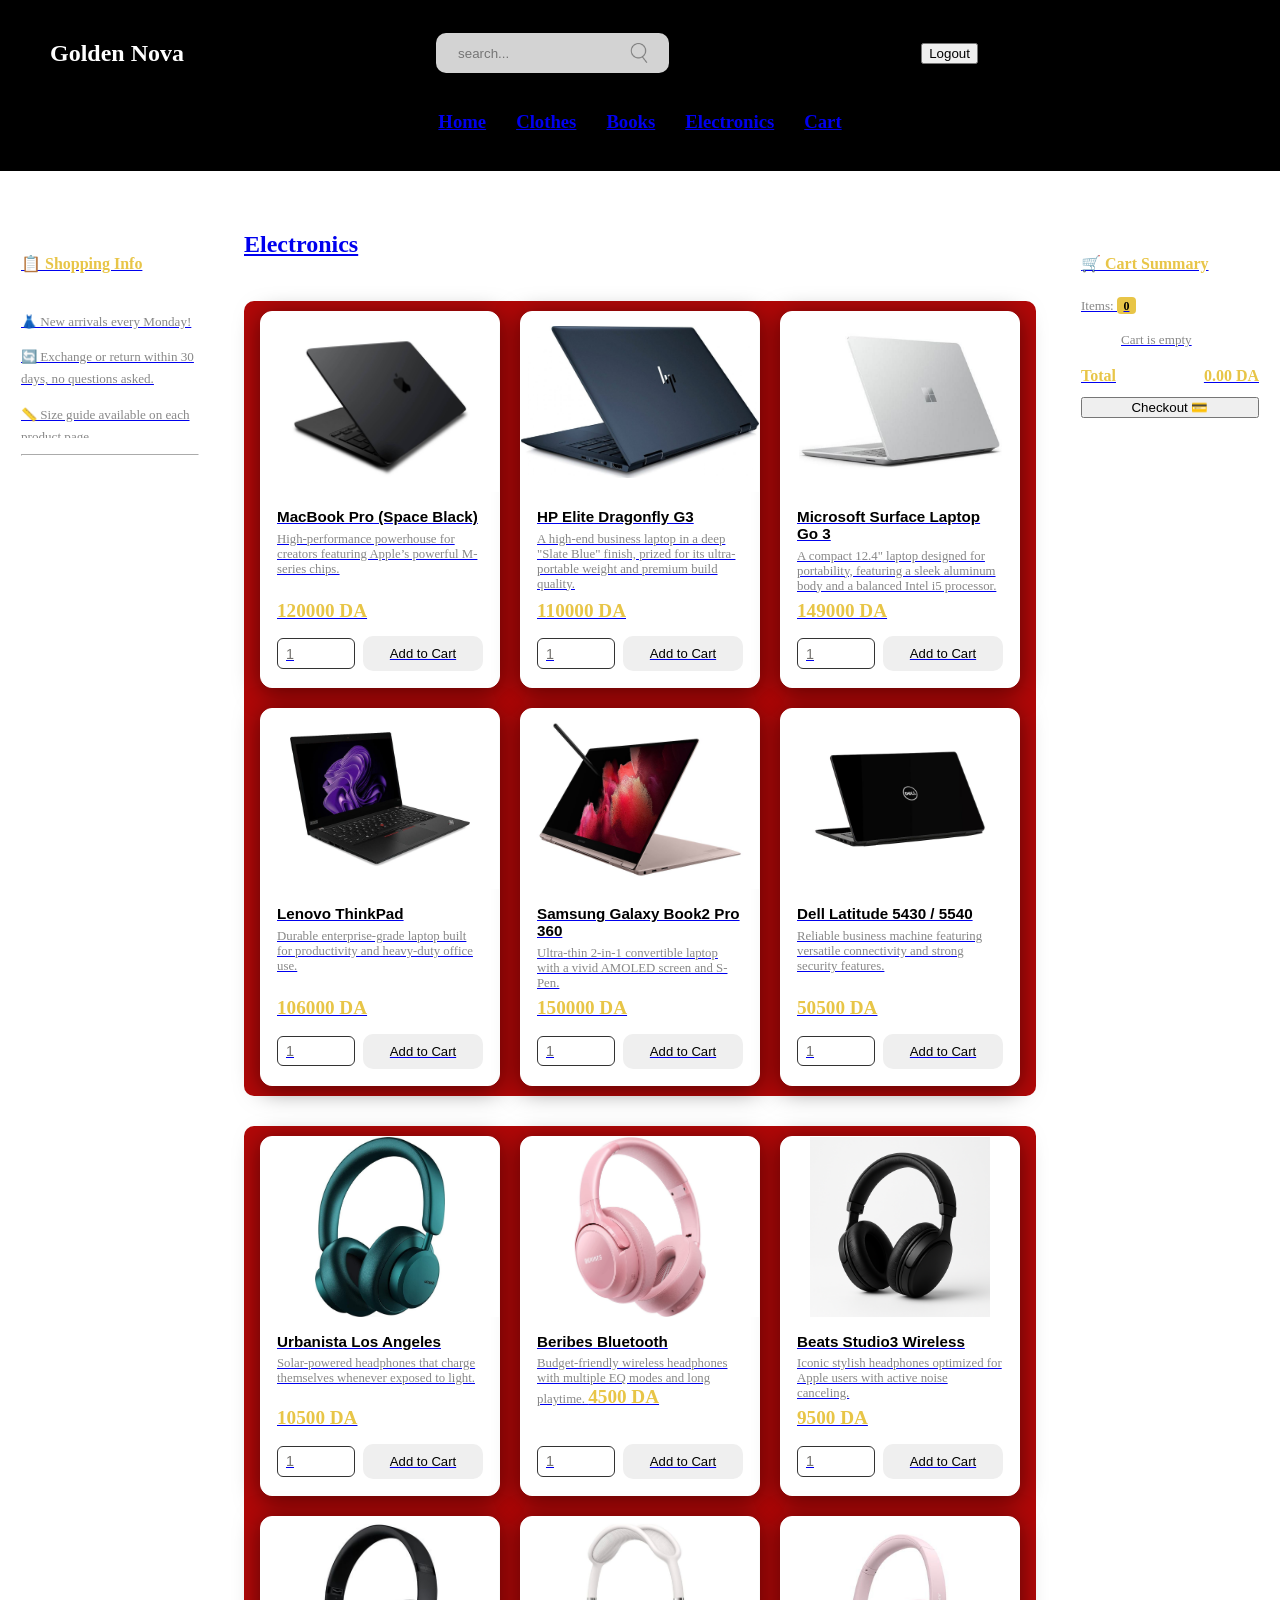
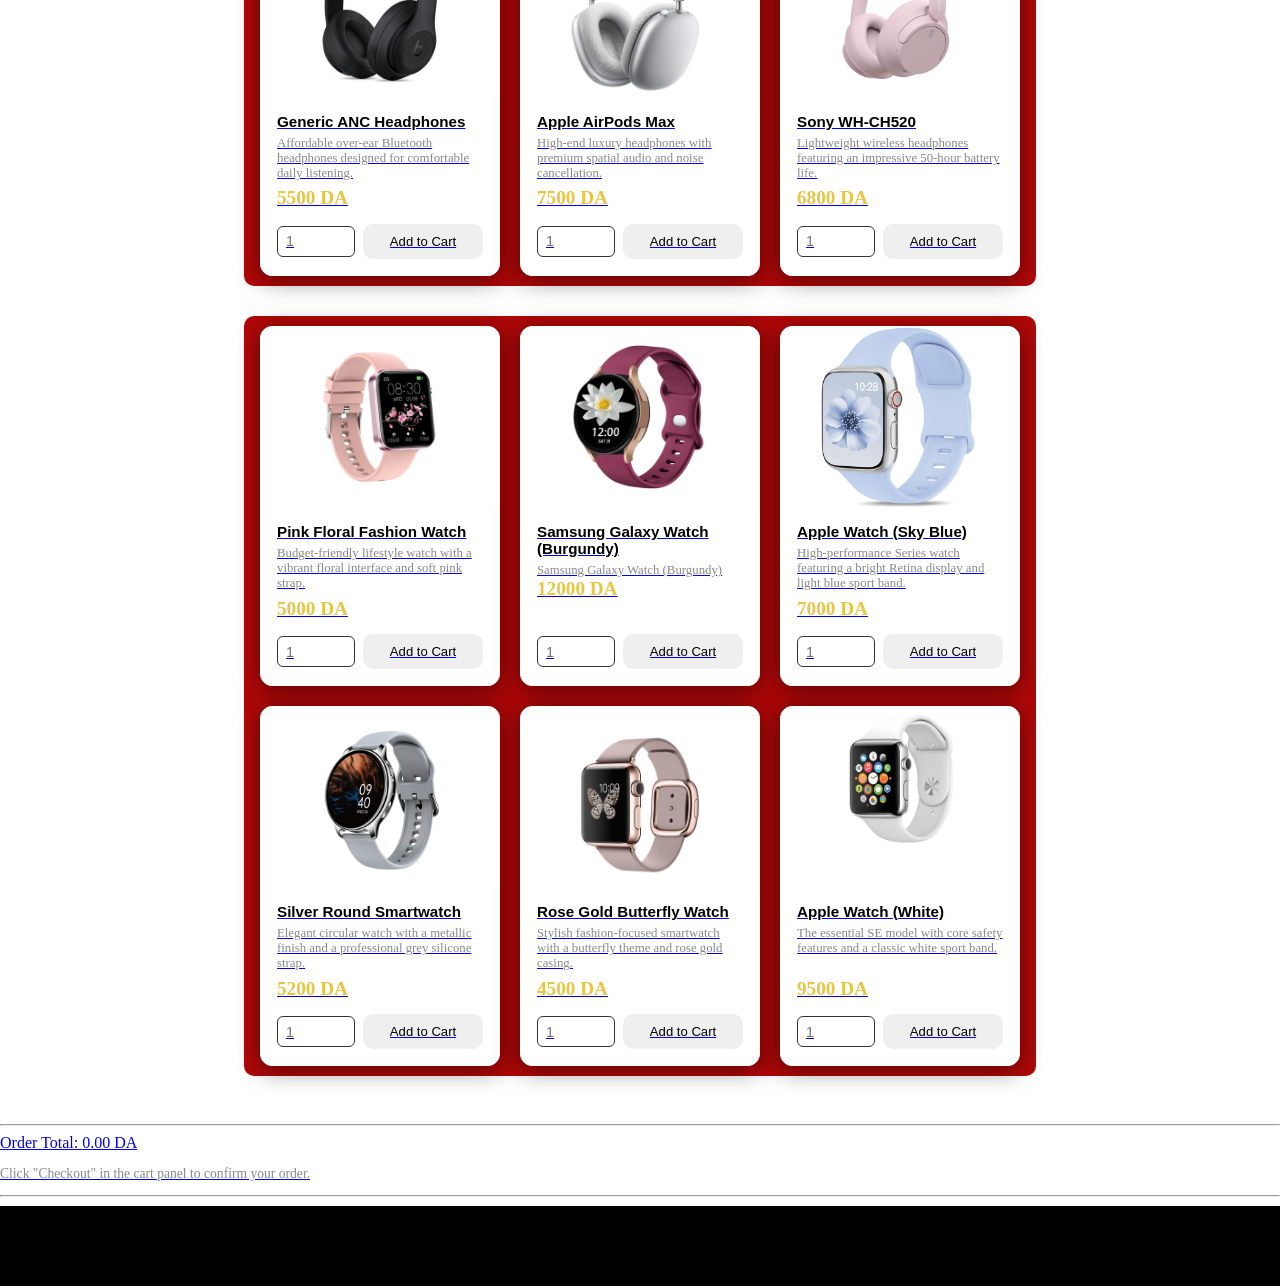
<file: electronics.html>
<!DOCTYPE html>
<html lang="en">
<head>
  <meta charset="UTF-8" />
  <meta name="viewport" content="width=device-width, initial-scale=1.0" />
  <title>Golden Nova</title>
  <link rel="stylesheet" href="styling.css" />
</head>

<body>

  <!-- ══════════════════════════════════════
       HEADER (same on every page)
  ══════════════════════════════════════ -->
  <nav>
    <div class="navtop">
        <div class="navItem">
            <h1 class="logo">Golden Nova</h1>
        </div>

        <div class="navItem">
            <div class="search">
                <input type="text" placeholder="search..." class="searchInput">
                <img src="images/search-521.png" width="20" height="20" alt="">
            </div>
        </div>

          <div class="navItem">
          <a href="logout.php">
            <button>Logout</button>
          </div>
    </div>

    <div class="navbtm">
        <h3 class="menuItem">Home</h3>
        <h3 class="menuItem">Clothes</h3>
        <h3 class="menuItem">Books</h3>
        <h3 class="menuItem">Electronics</h3>
        <h3 class="menuItem">Cart</h3>
    </div>
</nav>

  <!-- ══════════════════════════════════════
       NAVIGATION
  ══════════════════════════════════════ -->
 
  <!-- ══════════════════════════════════════
       PAGE LAYOUT:
       [Aside 1] [Products Section] [Aside 2]
  ══════════════════════════════════════ -->

  <div class="container">
    <div class="category-page-layout">

      <!-- ── ASIDE 1: Shopping Guidelines (auto-scrolling) ── -->
      <aside class="aside-panel" aria-label="Shopping guidelines">
        <h4>📋 Shopping Info</h4>
        <div class="ticker-wrap">
          <div class="ticker-content">
            <p>👗 New arrivals every Monday!</p>
            <p>🔄 Exchange or return within 30 days, no questions asked.</p>
            <p>📏 Size guide available on each product page.</p>
            <p>🚚 Free shipping on orders above 3 000 DA.</p>
            <p>🌿 Eco-friendly packaging used for all orders.</p>
            <p>💳 Pay on delivery available in major cities.</p>
            <br/>
            <!-- Duplicate for seamless loop -->
            <p>👗 New arrivals every Monday!</p>
            <p>🔄 Exchange or return within 30 days, no questions asked.</p>
            <p>📏 Size guide available on each product page.</p>
            <p>🚚 Free shipping on orders above 3 000 DA.</p>
            <p>🌿 Eco-friendly packaging used for all orders.</p>
            <p>💳 Pay on delivery available in major cities.</p>
          </div>
        </div>

        <hr style="border-color:var(--clr-border); margin:1rem 0;" />

       
      </aside>

      <!-- ── CENTER: Products Section ── -->
      <main class="products-section">

        <h2>Electronics</h2>

        <div class="products-grid">

          <!-- ── Article / Product 1: mac book ── -->
          <article class="product-card">
            <div class="product-img-wrap">
               
                <img src="images/mac.jpg"  alt="mac book">
            </div>
            <div class="product-body">
               <strong class="product-name">MacBook Pro (Space Black)</strong>
              <p class="product-desc">
                High-performance powerhouse for creators featuring Apple’s powerful M-series chips.
              </p>
              <span class="product-price">120000 DA</span>
              <div class="product-controls">
                <input type="number" min="1" value="1" aria-label="maxi dress" />
                <button
                  class="btn btn-primary btn-add-cart"
                  data-id="elec-001"
                  data-name="MacBook Pro (Space Black)"
                  data-price="120000"
                  data-category="Electronics"
                >
                  Add to Cart
                </button>
              </div>
            </div>
          </article>

          <!-- ── Article / Product 2: hp laptop ── -->
          <article class="product-card">
            <div class="product-img-wrap">
                <img src="images/hp.jpg" alt="">
            </div>
            <div class="product-body">
              <strong class="product-name">HP Elite Dragonfly G3</strong>
              <p class="product-desc">
               A high-end business laptop in a deep "Slate Blue" finish, prized for its ultra-portable weight and premium build quality.
              </p>
              <span class="product-price">110000 DA</span>
              <div class="product-controls">
                <input type="number" min="1" value="1" aria-label="Quantity for Urban Runner Sneakers" />
                <button
                  class="btn btn-primary btn-add-cart"
                  data-id="elec-002"
                  data-name="HP Elite Dragonfly G3"
                  data-price="11000"
                  data-category="Electronics"
                >
                  Add to Cart
                </button>
              </div>
            </div>
          </article>

          <!-- ── Article / Product 3: go laptop ── -->
          <article class="product-card">
            <div class="product-img-wrap">
                <img src="images/widws.jpg" alt="">
            </div>
            <div class="product-body">
              <strong class="product-name">Microsoft Surface Laptop Go 3</strong>
              <p class="product-desc">
               A compact 12.4" laptop designed for portability, featuring a sleek aluminum body and a balanced Intel i5 processor.
              </p>
              <span class="product-price">149000 DA</span>
              <div class="product-controls">
                <input type="number" min="1" value="1" aria-label="Quantity for Floral Summer Dress" />
                <button
                  class="btn btn-primary btn-add-cart"
                  data-id="elec-003"
                  data-name="Microsoft Surface Laptop Go 3"
                  data-price="149000"
                  data-category="Electronics"
                >
                  Add to Cart
                </button>
              </div>
            </div>
          </article>

          <!-- ── Article / Product 4:  thinkpad laptop ── -->
          <article class="product-card">
            <div class="product-img-wrap">
                <img src="images/thinkpad.jpg" alt="">
            </div>
            <div class="product-body">
              <strong class="product-name">Lenovo ThinkPad</strong>
              <p class="product-desc">
                Durable enterprise-grade laptop built for productivity and heavy-duty office use.
              </p>
              <span class="product-price">106000 DA</span>
              <div class="product-controls">
                <input type="number" min="1" value="1" aria-label="Quantity for Merino Wool Sweater" />
                <button
                  class="btn btn-primary btn-add-cart"
                  data-id="elec-004"
                  data-name="Lenovo ThinkPad"
                  data-price="106000"
                  data-category="Electronics"
                >
                  Add to Cart
                </button>
              </div>
            </div>
          </article>

          <!-- ── Article / Product 5: sumsung book pro ── -->
          <article class="product-card">
            <div class="product-img-wrap">
                <img src="images/sumsung.jpg" alt="">
            </div>
            <div class="product-body">
              <strong class="product-name">Samsung Galaxy Book2 Pro 360</strong>
              
              <p class="product-desc">
               Ultra-thin 2-in-1 convertible laptop with a vivid AMOLED screen and S-Pen.
              </p>
              <span class="product-price">150000 DA</span>
              <div class="product-controls">
                <input type="number" min="1" value="1" aria-label="Quantity for Merino Wool Sweater" />
                <button
                  class="btn btn-primary btn-add-cart"
                  data-id="elec-005"
                  data-name="Samsung Galaxy Book2 Pro 360"
                  data-price="150000"
                  data-category="Electronics"
                >
                  Add to Cart
                </button>
              </div>
            </div>
          </article>
 
          <!-- ── Article / Product 6: dell laptop ── -->
          <article class="product-card">
            <div class="product-img-wrap">
                <img src="images/dell.jpg" alt="dell">
            </div>
            <div class="product-body">
              <strong class="product-name">Dell Latitude 5430 / 5540</strong>
              <p class="product-desc">
                Reliable business machine featuring versatile connectivity and strong security features.
              </p>
              <span class="product-price">50500 DA</span>
              <div class="product-controls">
                <input type="number" min="1" value="1" aria-label="Quantity for Merino Wool Sweater" />
                <button
                  class="btn btn-primary btn-add-cart"
                  data-id="elec-006"
                  data-name="Dell Latitude 5430 / 5540"
                  data-price="50500"
                  data-category="Electronics"
                >
                  Add to Cart
                </button>
              </div>
            </div>
          </article>
        </div>
        <!-- End products-grid 1 -->

         <div class="products-grid">

          <!-- ── Article / Product 1:green head phone ── -->
          <article class="product-card">
            <div class="product-img-wrap">
               
                <img src="images/ver h.jpg"  alt="">
            </div>
            <div class="product-body">
               <strong class="product-name">Urbanista Los Angeles</strong>
              <p class="product-desc">
               Solar-powered headphones that charge themselves whenever exposed to light.
              </p>
              <span class="product-price">10500 DA</span>
              <div class="product-controls">
                <input type="number" min="1" value="1" aria-label="maxi dress" />
                <button
                  class="btn btn-primary btn-add-cart"
                  data-id="elec-007"
                  data-name="Urbanista Los Angeles"
                  data-price="10500"
                  data-category="Electronics"
                >
                  Add to Cart
                </button>
              </div>
            </div>
          </article>

          <!-- ── Article / Product 2: pink head phone ── -->
          <article class="product-card">
            <div class="product-img-wrap">
                <img src="images/pink head2.jpg" alt="">
            </div>
            <div class="product-body">
              <strong class="product-name">Beribes Bluetooth</strong>
              <p class="product-desc">
              Budget-friendly wireless headphones with multiple EQ modes and long playtime.
              <span class="product-price">4500 DA</span>
              <div class="product-controls">
                <input type="number" min="1" value="1" aria-label="Quantity for Urban Runner Sneakers" />
                <button
                  class="btn btn-primary btn-add-cart"
                  data-id="elec-008"
                  data-name="Beribes Bluetooth"
                  data-price="4500"
                  data-category="Electronics"
                >
                  Add to Cart
                </button>
              </div>
            </div>
          </article>

          <!-- ── Article / Product 3: sleek black head phones ── -->
          <article class="product-card">
            <div class="product-img-wrap">
                <img src="images/sleek b.png" alt="">
            </div>
            <div class="product-body">
              <strong class="product-name">Beats Studio3 Wireless</strong>
              <p class="product-desc">
                Iconic stylish headphones optimized for Apple users with active noise canceling.
              </p>
              <span class="product-price">9500 DA</span>
              <div class="product-controls">
                <input type="number" min="1" value="1" aria-label="Quantity for Floral Summer Dress" />
                <button
                  class="btn btn-primary btn-add-cart"
                  data-id="elec-009"
                  data-name="Beats Studio3 Wireless"
                  data-price="39500"
                  data-category="Electronics"
                >
                  Add to Cart
                </button>
              </div>
            </div>
          </article>

          <!-- ── Article / Product 4:  black head phones── -->
          <article class="product-card">
            <div class="product-img-wrap">
                <img src="images/black b.jpg" alt="">
            </div>
            <div class="product-body">
              <strong class="product-name">Generic ANC Headphones</strong>
              <p class="product-desc">
                Affordable over-ear Bluetooth headphones designed for comfortable daily listening.
              </p>
              <span class="product-price">5500 DA</span>
              <div class="product-controls">
                <input type="number" min="1" value="1" aria-label="Quantity for Merino Wool Sweater" />
                <button
                  class="btn btn-primary btn-add-cart"
                  data-id="elec-010"
                  data-name="Generic ANC Headphones"
                  data-price="5500"
                  data-category="Electronics"
                >
                  Add to Cart
                </button>
              </div>
            </div>
          </article>

          <!-- ── Article / Product 5: silver head phones ── -->
          <article class="product-card">
            <div class="product-img-wrap">
                <img src="images/silver.jpg" alt="">
            </div>
            <div class="product-body">
              <strong class="product-name">Apple AirPods Max</strong>
              <p class="product-desc">
                High-end luxury headphones with premium spatial audio and noise cancellation.
              </p>
              <span class="product-price">7500 DA</span>
              <div class="product-controls">
                <input type="number" min="1" value="1" aria-label="Quantity for Merino Wool Sweater" />
                <button
                  class="btn btn-primary btn-add-cart"
                  data-id="elec-011"
                  data-name="Apple AirPods Max"
                  data-price="7500"
                  data-category="Electronics"
                >
                  Add to Cart
                </button>
              </div>
            </div>
          </article>

          <!-- ── Article / Product 6: light pink head phones── -->
          <article class="product-card">
            <div class="product-img-wrap">
                <img src="images/pink hd1.jpg" alt="">
            </div>
            <div class="product-body">
              <strong class="product-name">Sony WH-CH520</strong>
              <p class="product-desc">
              Lightweight wireless headphones featuring an impressive 50-hour battery life.
              </p>
             <span class="product-price">6800 DA</span>
              <div class="product-controls">
                <input type="number" min="1" value="1" aria-label="Quantity for Merino Wool Sweater" />
                <button
                  class="btn btn-primary btn-add-cart"
                  data-id="elec-012"
                  data-name="Sony WH-CH520"
                  data-price="6800"
                  data-category="Electronics"
                >
                  Add to Cart
                </button>
              </div>
            </div>
          </article>

        </div>

<div class="products-grid">

          <!-- ── Article / Product 1:offwhite smart watch  ── -->
          <article class="product-card">
            <div class="product-img-wrap">
               
                <img src="images/beg .jpg"  alt="">
            </div>
            <div class="product-body">
               <strong class="product-name">Pink Floral Fashion Watch</strong>
              <p class="product-desc">
               Budget-friendly lifestyle watch with a vibrant floral interface and soft pink strap.
              </p>
              <span class="product-price">5000 DA</span>
              <div class="product-controls">
                <input type="number" min="1" value="1" aria-label="maxi dress" />
                <button
                  class="btn btn-primary btn-add-cart"
                  data-id="elec-013"
                  data-name="Pink Floral Fashion Watch"
                  data-price="5000"
                  data-category="Electronics"
                >
                  Add to Cart
                </button>
              </div>
            </div>
          </article>

          <!-- ── Article / Product 2: red smart watch ── -->
          <article class="product-card">
            <div class="product-img-wrap">
                <img src="images/burgandi.jpg" alt="">
            </div>
            <div class="product-body">
              <strong class="product-name">Samsung Galaxy Watch (Burgundy)</strong>
              <p class="product-desc">
               Samsung Galaxy Watch (Burgundy)
              <span class="product-price">12000 DA</span>
              <div class="product-controls">
                <input type="number" min="1" value="1" aria-label="Quantity for Urban Runner Sneakers" />
                <button
                  class="btn btn-primary btn-add-cart"
                  data-id="elec-014"
                  data-name="Samsung Galaxy Watch (Burgundy)"
                  data-price="12000"
                  data-category="Electronics"
                >
                  Add to Cart
                </button>
              </div>
            </div>
          </article>

          <!-- ── Article / Product 3: light blue smart  watch ── -->
          <article class="product-card">
            <div class="product-img-wrap">
                <img src="images/llightblue.jpg" alt="">
            </div>
            <div class="product-body">
              <strong class="product-name">Apple Watch (Sky Blue)</strong>
              <p class="product-desc">
                High-performance Series watch featuring a bright Retina display and light blue sport band.
              </p>
              <span class="product-price">7000 DA</span>
              <div class="product-controls">
                <input type="number" min="1" value="1" aria-label="Quantity for Floral Summer Dress" />
                <button
                  class="btn btn-primary btn-add-cart"
                  data-id="elec-015"
                  data-name="Apple Watch (Sky Blue)"
                  data-price="7000"
                  data-category="Electronics"
                >
                  Add to Cart
                </button>
              </div>
            </div>
          </article>

          <!-- ── Article / Product 4:  silver smart watch  ── -->
          <article class="product-card">
            <div class="product-img-wrap">
                <img src="images/gray.jpg" alt="">
            </div>
            <div class="product-body">
              <strong class="product-name">Silver Round Smartwatch</strong>
              <p class="product-desc">
                Elegant circular watch with a metallic finish and a professional grey silicone strap.
              </p>
              <span class="product-price">5200 DA</span>
              <div class="product-controls">
                <input type="number" min="1" value="1" aria-label="Quantity for Merino Wool Sweater" />
                <button
                  class="btn btn-primary btn-add-cart"
                  data-id="elec-016"
                  data-name="Silver Round Smartwatch"
                  data-price="5200"
                  data-category="Electronics"
                >
                  Add to Cart
                </button>
              </div>
            </div>
          </article>

          <!-- ── Article / Product 5: gold rose smart watch ── -->
          <article class="product-card">
            <div class="product-img-wrap">
                <img src="images/butterflight.jpg" alt="">
            </div>
            <div class="product-body">
              <strong class="product-name">Rose Gold Butterfly Watch</strong>
              <p class="product-desc">
                Stylish fashion-focused smartwatch with a butterfly theme and rose gold casing.
              </p>
              <span class="product-price">4500 DA</span>
              <div class="product-controls">
                <input type="number" min="1" value="1" aria-label="Quantity for Merino Wool Sweater" />
                <button
                  class="btn btn-primary btn-add-cart"
                  data-id="elec-017"
                  data-name="Rose Gold Butterfly Watch"
                  data-price="4500"
                  data-category="Electronics"
                >
                  Add to Cart
                </button>
              </div>
            </div>
          </article>

          <!-- ── Article / Product 6: white smart watch ── -->
          <article class="product-card">
            <div class="product-img-wrap">
                <img src="images/white w.jpg" alt="">
            </div>
            <div class="product-body">
              <strong class="product-name">Apple Watch (White)</strong>
              <p class="product-desc">
                The essential SE model with core safety features and a classic white sport band.
              </p>
              <span class="product-price">9500 DA</span>
              <div class="product-controls">
                <input type="number" min="1" value="1" aria-label="Quantity for Merino Wool Sweater" />
                <button
                  class="btn btn-primary btn-add-cart"
                  data-id="elec-018"
                  data-name="Apple Watch (White)"
                  data-price="9500"
                  data-category="Electronics"
                >
                  Add to Cart
                </button>
              </div>
            </div>
          </article>

        </div>

      </main>

      <!-- ── ASIDE 2: Cart Summary (dynamic) ── -->
      <aside class="aside-panel" id="cart-summary" aria-label="Cart summary">
        <h4>🛒 Cart Summary</h4>
        <p style="font-size:0.82rem; color:var(--clr-muted); margin-bottom:0.5rem;">
          Items: <span class="cart-count-badge" id="aside-count">0</span>
        </p>
        <ul class="cart-summary-list" id="cart-summary-list">
          <li style="color:var(--clr-muted)">Cart is empty</li>
        </ul>
        <div class="cart-total">
          <span>Total</span>
          <span id="aside-total">0.00 DA</span>
        </div>
        <button id="checkout-btn" class="btn btn-danger" style="width:100%;">
          Checkout 💳
        </button>
        <div id="order-confirmation" class="order-confirmation"></div>
      </aside>

    </div>
    <!-- End category-page-layout -->
  </div>

  <!-- ══════════════════════════════════════
       CHECKOUT BAR
  ══════════════════════════════════════ -->
  <hr>
  <section class="checkout-bar" id="checkout-bar">
    <div class="container checkout-bar-inner">
      <div class="total-display">
        Order Total: <span id="checkout-total">0.00 DA</span>
      </div>
      <p style="font-size:0.85rem; color:var(--clr-muted);">
        Click "Checkout" in the cart panel to confirm your order.
      </p>
    </div>
  </section>

  <!-- ══════════════════════════════════════
       FOOTER SECTION
  ══════════════════════════════════════ -->
  <hr>
  <footer class="site-footer">
    <div class="container footer-inner">
     
    </div>
  </footer>

  <script src="script.js"></script>

</body>
</html>
</file>
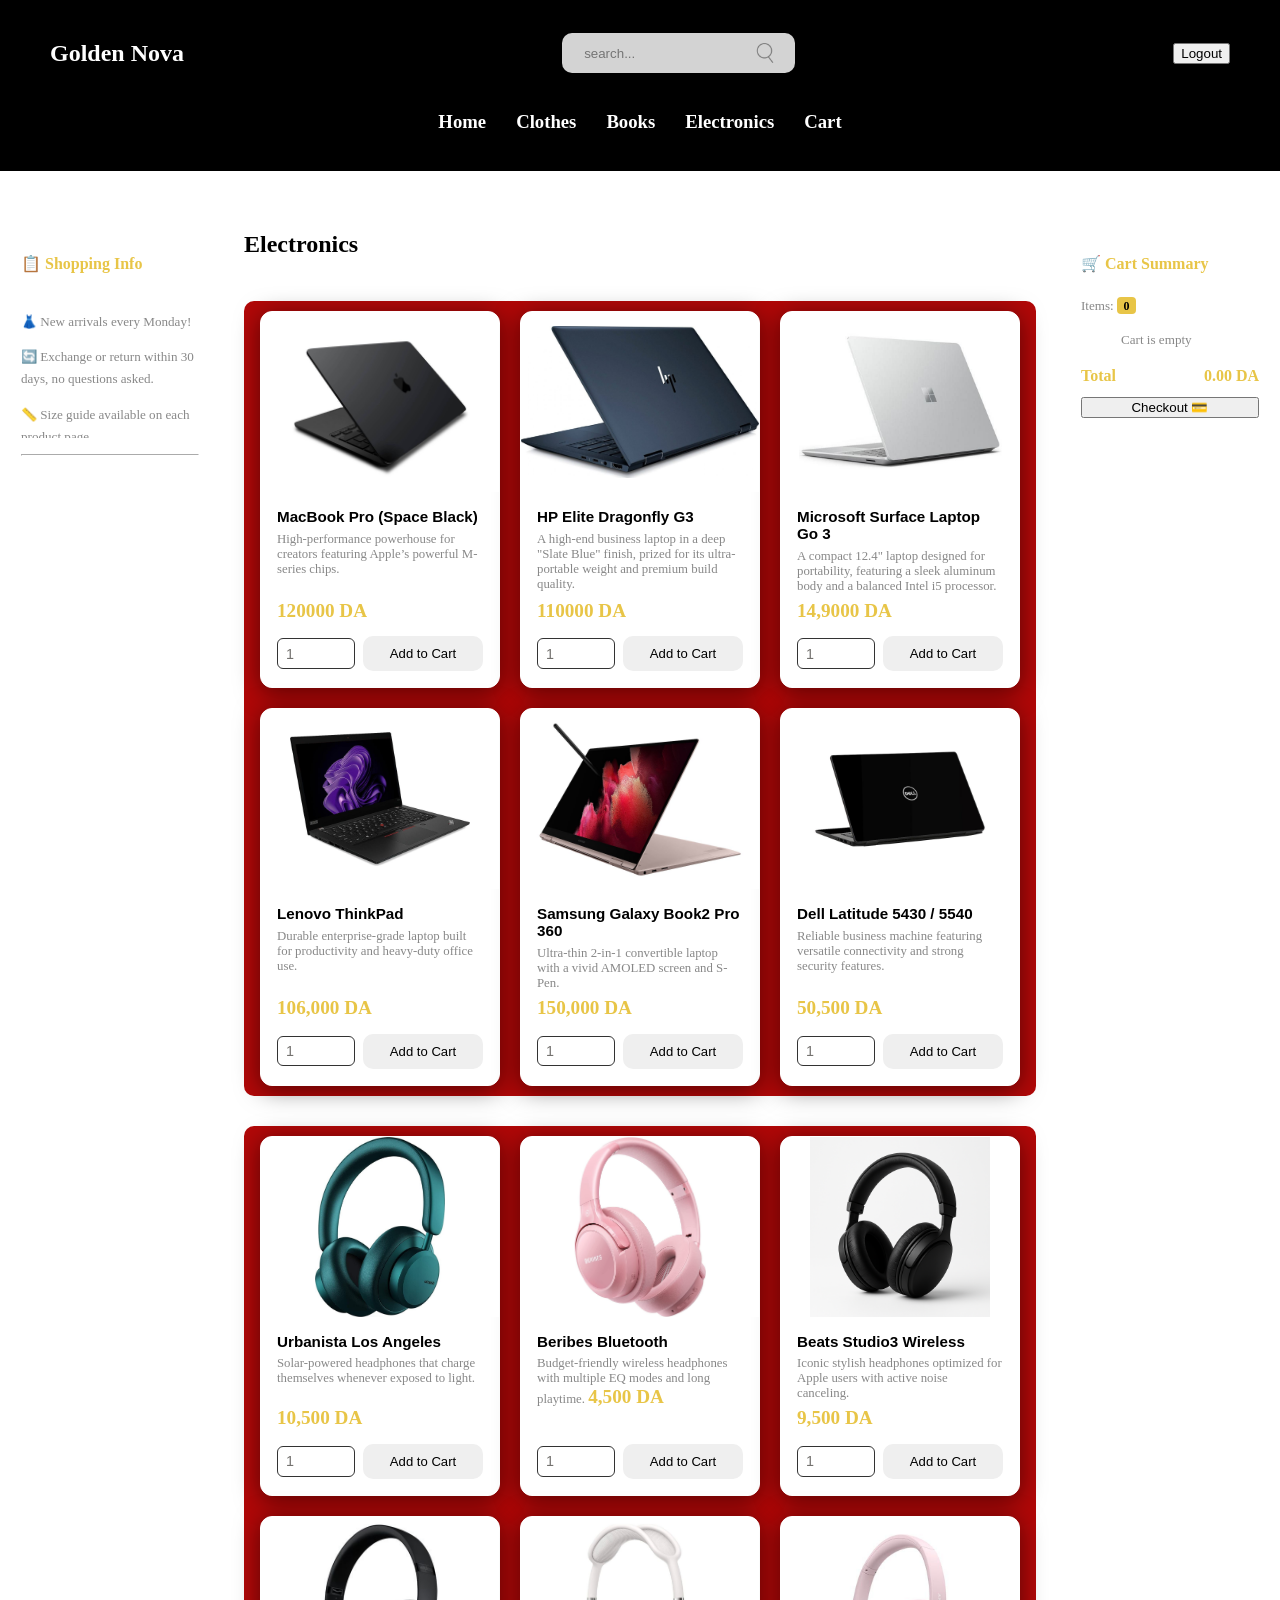
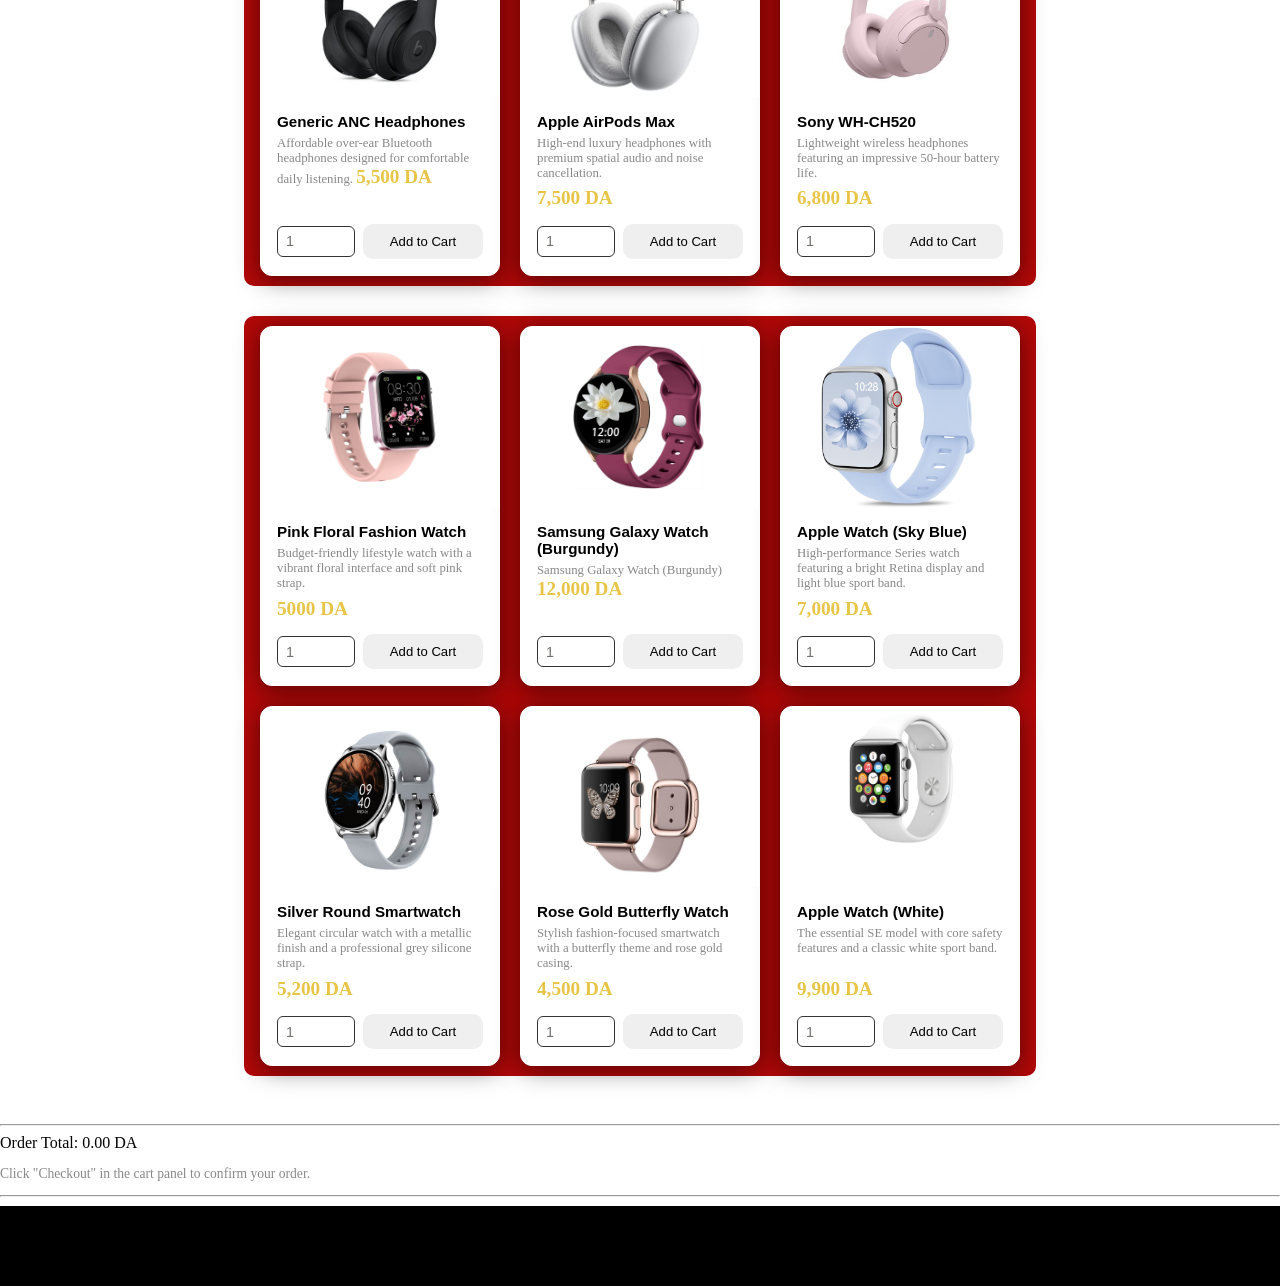
<file: electroo.html>
<!DOCTYPE html>
<html lang="en">
<head>
  <meta charset="UTF-8" />
  <meta name="viewport" content="width=device-width, initial-scale=1.0" />
  <title>Golden Nova</title>
  <link rel="stylesheet" href="styling.css" />
</head>

<body>

  <!-- ══════════════════════════════════════
       HEADER (same on every page)
  ══════════════════════════════════════ -->
  <nav>
    <div class="navtop">
        <div class="navItem">
            <h1 class="logo">Golden Nova</h1>
        </div>

        <div class="navItem">
            <div class="search">
                <input type="text" placeholder="search..." class="searchInput" id="search-input">
                <img src="images/search-521.png" width="20" height="20" alt="">
            </div>
        </div>

          <div class="navItem">
          <a href="logout.php">
            <button>Logout</button>
            </a>
          </div>
    </div>

    <div class="navbtm">
        <h3 class="menuItem">Home</h3>
        <h3 class="menuItem">Clothes</h3>
        <h3 class="menuItem">Books</h3>
        <h3 class="menuItem">Electronics</h3>
        <h3 class="menuItem">Cart</h3>
    </div>
</nav>

  <!-- ══════════════════════════════════════
       NAVIGATION
  ══════════════════════════════════════ -->
 
  <!-- ══════════════════════════════════════
       PAGE LAYOUT:
       [Aside 1] [Products Section] [Aside 2]
  ══════════════════════════════════════ -->

  <div class="container">
    <div class="category-page-layout">

      <!-- ── ASIDE 1: Shopping Guidelines (auto-scrolling) ── -->
      <aside class="aside-panel" aria-label="Shopping guidelines">
        <h4>📋 Shopping Info</h4>
        <div class="ticker-wrap">
          <div class="ticker-content">
            <p>👗 New arrivals every Monday!</p>
            <p>🔄 Exchange or return within 30 days, no questions asked.</p>
            <p>📏 Size guide available on each product page.</p>
            <p>🚚 Free shipping on orders above 3 000 DA.</p>
            <p>🌿 Eco-friendly packaging used for all orders.</p>
            <p>💳 Pay on delivery available in major cities.</p>
            <br/>
            <!-- Duplicate for seamless loop -->
            <p>👗 New arrivals every Monday!</p>
            <p>🔄 Exchange or return within 30 days, no questions asked.</p>
            <p>📏 Size guide available on each product page.</p>
            <p>🚚 Free shipping on orders above 3 000 DA.</p>
            <p>🌿 Eco-friendly packaging used for all orders.</p>
            <p>💳 Pay on delivery available in major cities.</p>
          </div>
        </div>

        <hr style="border-color:var(--clr-border); margin:1rem 0;" />

       
      </aside>

      <!-- ── CENTER: Products Section ── -->
      <main class="products-section">

        <h2>Electronics</h2>

        <div class="products-grid">

          <!-- ── Article / Product 1: mac book ── -->
          <article class="product-card">
            <div class="product-img-wrap">
               
                <img src="images/mac.jpg"  alt="mac book">
            </div>
            <div class="product-body">
               <strong class="product-name">MacBook Pro (Space Black)</strong>
              <p class="product-desc">
                High-performance powerhouse for creators featuring Apple’s powerful M-series chips.
              </p>
              <span class="product-price">120000 DA</span>
              <div class="product-controls">
                <input type="number" min="1" value="1" aria-label="maxi dress" />
                <button
                  class="btn btn-primary btn-add-cart"
                  data-id="elec-001"
                  data-name="MacBook Pro (Space Black)"
                  data-price="120000"
                  data-category="Electronics"
                >
                  Add to Cart
                </button>
              </div>
            </div>
          </article>

          <!-- ── Article / Product 2: hp laptop ── -->
          <article class="product-card">
            <div class="product-img-wrap">
                <img src="images/hp.jpg" alt="">
            </div>
            <div class="product-body">
              <strong class="product-name">HP Elite Dragonfly G3</strong>
              <p class="product-desc">
               A high-end business laptop in a deep "Slate Blue" finish, prized for its ultra-portable weight and premium build quality.
              </p>
              <span class="product-price">110000 DA</span>
              <div class="product-controls">
                <input type="number" min="1" value="1" aria-label="Quantity for Urban Runner Sneakers" />
                <button
                  class="btn btn-primary btn-add-cart"
                  data-id="elec-002"
                  data-name="HP Elite Dragonfly G3"
                  data-price="11000"
                  data-category="Electronics"
                >
                  Add to Cart
                </button>
              </div>
            </div>
          </article>

          <!-- ── Article / Product 3: go laptop ── -->
          <article class="product-card">
            <div class="product-img-wrap">
                <img src="images/widws.jpg" alt="">
            </div>
            <div class="product-body">
              <strong class="product-name">Microsoft Surface Laptop Go 3</strong>
              <p class="product-desc">
               A compact 12.4" laptop designed for portability, featuring a sleek aluminum body and a balanced Intel i5 processor.
              </p>
              <span class="product-price">14,9000 DA</span>
              <div class="product-controls">
                <input type="number" min="1" value="1" aria-label="Quantity for Floral Summer Dress" />
                <button
                  class="btn btn-primary btn-add-cart"
                  data-id="elec-003"
                  data-name="Microsoft Surface Laptop Go 3"
                  data-price="149000 "
                  data-category="Electronics"
                >
                  Add to Cart
                </button>
              </div>
            </div>
          </article>

          <!-- ── Article / Product 4:  thinkpad laptop ── -->
          <article class="product-card">
            <div class="product-img-wrap">
                <img src="images/thinkpad.jpg" alt="">
            </div>
            <div class="product-body">
              <strong class="product-name">Lenovo ThinkPad</strong>
              <p class="product-desc">
                Durable enterprise-grade laptop built for productivity and heavy-duty office use.
              </p>
              <span class="product-price">106,000 DA</span>
              <div class="product-controls">
                <input type="number" min="1" value="1" aria-label="Quantity for Merino Wool Sweater" />
                <button
                  class="btn btn-primary btn-add-cart"
                  data-id="elec-004"
                  data-name="Lenovo ThinkPad"
                  data-price="106000"
                  data-category="Electronics"
                >
                  Add to Cart
                </button>
              </div>
            </div>
          </article>

          <!-- ── Article / Product 5: sumsung book pro ── -->
          <article class="product-card">
            <div class="product-img-wrap">
                <img src="images/sumsung.jpg" alt="">
            </div>
            <div class="product-body">
              <strong class="product-name">Samsung Galaxy Book2 Pro 360</strong>
              
              <p class="product-desc">
               Ultra-thin 2-in-1 convertible laptop with a vivid AMOLED screen and S-Pen.
              </p>
              <span class="product-price">150,000 DA</span>
              <div class="product-controls">
                <input type="number" min="1" value="1" aria-label="Quantity for Merino Wool Sweater" />
                <button
                  class="btn btn-primary btn-add-cart"
                  data-id="elec-005"
                  data-name="Samsung Galaxy Book2 Pro 360"
                  data-price="150000"
                  data-category="Electronics"
                >
                  Add to Cart
                </button>
              </div>
            </div>
          </article>
 
          <!-- ── Article / Product 6: dell laptop ── -->
          <article class="product-card">
            <div class="product-img-wrap">
                <img src="images/dell.jpg" alt="dell">
            </div>
            <div class="product-body">
              <strong class="product-name">Dell Latitude 5430 / 5540</strong>
              <p class="product-desc">
                Reliable business machine featuring versatile connectivity and strong security features.
              </p>
              <span class="product-price">50,500 DA</span>
              <div class="product-controls">
                <input type="number" min="1" value="1" aria-label="Quantity for Merino Wool Sweater" />
                <button
                  class="btn btn-primary btn-add-cart"
                  data-id="elec-006"
                  data-name="Dell Latitude 5430 / 5540"
                  data-price="50500 "
                  data-category="Electronics"
                >
                  Add to Cart
                </button>
              </div>
            </div>
          </article>
        </div>
        <!-- End products-grid 1 -->

         <div class="products-grid">

          <!-- ── Article / Product 1:green head phone ── -->
          <article class="product-card">
            <div class="product-img-wrap">
               
                <img src="images/ver h.jpg"  alt="">
            </div>
            <div class="product-body">
               <strong class="product-name">Urbanista Los Angeles</strong>
              <p class="product-desc">
               Solar-powered headphones that charge themselves whenever exposed to light.
              </p>
              <span class="product-price">10,500 DA</span>
              <div class="product-controls">
                <input type="number" min="1" value="1" aria-label="maxi dress" />
                <button
                  class="btn btn-primary btn-add-cart"
                  data-id="elec-007"
                  data-name="Urbanista Los Angeles"
                  data-price="10500"
                  data-category="Electronics"
                >
                  Add to Cart
                </button>
              </div>
            </div>
          </article>

          <!-- ── Article / Product 2: pink head phone ── -->
          <article class="product-card">
            <div class="product-img-wrap">
                <img src="images/pink head2.jpg" alt="">
            </div>
            <div class="product-body">
              <strong class="product-name">Beribes Bluetooth</strong>
              <p class="product-desc">
              Budget-friendly wireless headphones with multiple EQ modes and long playtime.
              <span class="product-price">4,500 DA</span>
              <div class="product-controls">
                <input type="number" min="1" value="1" aria-label="Quantity for Urban Runner Sneakers" />
                <button
                  class="btn btn-primary btn-add-cart"
                  data-id="elec-008"
                  data-name="Beribes Bluetooth"
                  data-price="4500"
                  data-category="Electronics"
                >
                  Add to Cart
                </button>
              </div>
            </div>
          </article>

          <!-- ── Article / Product 3: sleek black head phones ── -->
          <article class="product-card">
            <div class="product-img-wrap">
                <img src="images/sleek b.png" alt="">
            </div>
            <div class="product-body">
              <strong class="product-name">Beats Studio3 Wireless</strong>
              <p class="product-desc">
                Iconic stylish headphones optimized for Apple users with active noise canceling.
              </p>
              <span class="product-price">9,500 DA</span>
              <div class="product-controls">
                <input type="number" min="1" value="1" aria-label="Quantity for Floral Summer Dress" />
                <button
                  class="btn btn-primary btn-add-cart"
                  data-id="elec-009"
                  data-name="Beats Studio3 Wireless"
                  data-price="39500"
                  data-category="Electronics"
                >
                  Add to Cart
                </button>
              </div>
            </div>
          </article>

          <!-- ── Article / Product 4:  black head phones── -->
          <article class="product-card">
            <div class="product-img-wrap">
                <img src="images/black b.jpg" alt="">
            </div>
            <div class="product-body">
              <strong class="product-name">Generic ANC Headphones</strong>
              <p class="product-desc">
                Affordable over-ear Bluetooth headphones designed for comfortable daily listening.
              <span class="product-price">5,500 DA</span>
              <div class="product-controls">
                <input type="number" min="1" value="1" aria-label="Quantity for Merino Wool Sweater" />
                <button
                  class="btn btn-primary btn-add-cart"
                  data-id="elec-010"
                  data-name="Generic ANC Headphones"
                  data-price="5500"
                  data-category="Electronics"
                >
                  Add to Cart
                </button>
              </div>
            </div>
          </article>

          <!-- ── Article / Product 5: silver head phones ── -->
          <article class="product-card">
            <div class="product-img-wrap">
                <img src="images/silver.jpg" alt="">
            </div>
            <div class="product-body">
              <strong class="product-name">Apple AirPods Max</strong>
              <p class="product-desc">
                High-end luxury headphones with premium spatial audio and noise cancellation.
              </p>
              <span class="product-price">7,500 DA</span>
              <div class="product-controls">
                <input type="number" min="1" value="1" aria-label="Quantity for Merino Wool Sweater" />
                <button
                  class="btn btn-primary btn-add-cart"
                  data-id="elec-011"
                  data-name="Apple AirPods Max"
                  data-price="7500"
                  data-category="Electronics"
                >
                  Add to Cart
                </button>
              </div>
            </div>
          </article>

          <!-- ── Article / Product 6: light pink head phones── -->
          <article class="product-card">
            <div class="product-img-wrap">
                <img src="images/pink hd1.jpg" alt="">
            </div>
            <div class="product-body">
              <strong class="product-name">Sony WH-CH520</strong>
              <p class="product-desc">
              Lightweight wireless headphones featuring an impressive 50-hour battery life.
              </p>
              <span class="product-price">6,800 DA</span>
              <div class="product-controls">
                <input type="number" min="1" value="1" aria-label="Quantity for Merino Wool Sweater" />
                <button
                  class="btn btn-primary btn-add-cart"
                  data-id="elec-012"
                  data-name="Sony WH-CH520"
                  data-price="6800"
                  data-category="Electronics"
                >
                  Add to Cart
                </button>
              </div>
            </div>
          </article>

        </div>

<div class="products-grid">

          <!-- ── Article / Product 1:offwhite smart watch  ── -->
          <article class="product-card">
            <div class="product-img-wrap">
               
                <img src="images/beg .jpg"  alt="">
            </div>
            <div class="product-body">
               <strong class="product-name">Pink Floral Fashion Watch</strong>
              <p class="product-desc">
               Budget-friendly lifestyle watch with a vibrant floral interface and soft pink strap.
              </p>
              <span class="product-price">5000 DA</span>
              <div class="product-controls">
                <input type="number" min="1" value="1" aria-label="maxi dress" />
                <button
                  class="btn btn-primary btn-add-cart"
                  data-id="elec-013"
                  data-name="Pink Floral Fashion Watch"
                  data-price="5000"
                  data-category="Electronics"
                >
                  Add to Cart
                </button>
              </div>
            </div>
          </article>

          <!-- ── Article / Product 2: red smart watch ── -->
          <article class="product-card">
            <div class="product-img-wrap">
                <img src="images/burgandi.jpg" alt="">
            </div>
            <div class="product-body">
              <strong class="product-name">Samsung Galaxy Watch (Burgundy)</strong>
              <p class="product-desc">
               Samsung Galaxy Watch (Burgundy)
              <span class="product-price">12,000 DA</span>
              <div class="product-controls">
                <input type="number" min="1" value="1" aria-label="Quantity for Urban Runner Sneakers" />
                <button
                  class="btn btn-primary btn-add-cart"
                  data-id="elec-014"
                  data-name="Samsung Galaxy Watch (Burgundy)"
                  data-price="12000"
                  data-category="Electronics"
                >
                  Add to Cart
                </button>
              </div>
            </div>
          </article>

          <!-- ── Article / Product 3: light blue smart  watch ── -->
          <article class="product-card">
            <div class="product-img-wrap">
                <img src="images/llightblue.jpg" alt="">
            </div>
            <div class="product-body">
              <strong class="product-name">Apple Watch (Sky Blue)</strong>
              <p class="product-desc">
                High-performance Series watch featuring a bright Retina display and light blue sport band.
              </p>
              <span class="product-price">7,000 DA</span>
              <div class="product-controls">
                <input type="number" min="1" value="1" aria-label="Quantity for Floral Summer Dress" />
                <button
                  class="btn btn-primary btn-add-cart"
                  data-id="elec-015"
                  data-name="Apple Watch (Sky Blue)"
                  data-price="7000"
                  data-category="Electronics"
                >
                  Add to Cart
                </button>
              </div>
            </div>
          </article>

          <!-- ── Article / Product 4:  silver smart watch  ── -->
          <article class="product-card">
            <div class="product-img-wrap">
                <img src="images/gray.jpg" alt="">
            </div>
            <div class="product-body">
              <strong class="product-name">Silver Round Smartwatch</strong>
              <p class="product-desc">
                Elegant circular watch with a metallic finish and a professional grey silicone strap.
              </p>
              <span class="product-price">5,200 DA</span>
              <div class="product-controls">
                <input type="number" min="1" value="1" aria-label="Quantity for Merino Wool Sweater" />
                <button
                  class="btn btn-primary btn-add-cart"
                  data-id="elec-016"
                  data-name="Silver Round Smartwatch"
                  data-price="5200"
                  data-category="Electronics"
                >
                  Add to Cart
                </button>
              </div>
            </div>
          </article>

          <!-- ── Article / Product 5: gold rose smart watch ── -->
          <article class="product-card">
            <div class="product-img-wrap">
                <img src="images/butterflight.jpg" alt="">
            </div>
            <div class="product-body">
              <strong class="product-name">Rose Gold Butterfly Watch</strong>
              <p class="product-desc">
                Stylish fashion-focused smartwatch with a butterfly theme and rose gold casing.
              </p>
              <span class="product-price">4,500 DA</span>
              <div class="product-controls">
                <input type="number" min="1" value="1" aria-label="Quantity for Merino Wool Sweater" />
                <button
                  class="btn btn-primary btn-add-cart"
                  data-id="elec-017"
                  data-name="Rose Gold Butterfly Watch"
                  data-price="4500"
                  data-category="Electronics"
                >
                  Add to Cart
                </button>
              </div>
            </div>
          </article>

          <!-- ── Article / Product 6: white smart watch ── -->
          <article class="product-card">
            <div class="product-img-wrap">
                <img src="images/white w.jpg" alt="">
            </div>
            <div class="product-body">
              <strong class="product-name">Apple Watch (White)</strong>
              <p class="product-desc">
                The essential SE model with core safety features and a classic white sport band.
              </p>
              <span class="product-price">9,900 DA</span>
              <div class="product-controls">
                <input type="number" min="1" value="1" aria-label="Quantity for Merino Wool Sweater" />
                <button
                  class="btn btn-primary btn-add-cart"
                  data-id="elec-018"
                  data-name="Apple Watch (White)"
                  data-price="9900"
                  data-category="Electronics"
                >
                  Add to Cart
                </button>
              </div>
            </div>
          </article>

        </div>

      </main>

      <!-- ── ASIDE 2: Cart Summary (dynamic) ── -->
      <aside class="aside-panel" id="cart-summary" aria-label="Cart summary">
        <h4>🛒 Cart Summary</h4>
        <p style="font-size:0.82rem; color:var(--clr-muted); margin-bottom:0.5rem;">
          Items: <span class="cart-count-badge" id="aside-count">0</span>
        </p>
        <ul class="cart-summary-list" id="cart-summary-list">
          <li style="color:var(--clr-muted)">Cart is empty</li>
        </ul>
        <div class="cart-total">
          <span>Total</span>
          <span id="aside-total">0.00 DA</span>
        </div>
        <button id="checkout-btn" class="btn btn-danger" style="width:100%;">
          Checkout 💳
        </button>
        <div id="order-confirmation" class="order-confirmation"></div>
      </aside>

    </div>
    <!-- End category-page-layout -->
  </div>

  <!-- ══════════════════════════════════════
       CHECKOUT BAR
  ══════════════════════════════════════ -->
  <hr>
  <section class="checkout-bar" id="checkout-bar">
    <div class="container checkout-bar-inner">
      <div class="total-display">
        Order Total: <span id="checkout-total">0.00 DA</span>
      </div>
      <p style="font-size:0.85rem; color:var(--clr-muted);">
        Click "Checkout" in the cart panel to confirm your order.
      </p>
    </div>
  </section>

  <!-- ══════════════════════════════════════
       FOOTER SECTION
  ══════════════════════════════════════ -->
  <hr>
  <footer class="site-footer">
    <div class="container footer-inner">
     
    </div>
  </footer>

  <script src="script.js"></script>

</body>
</html>
</file>
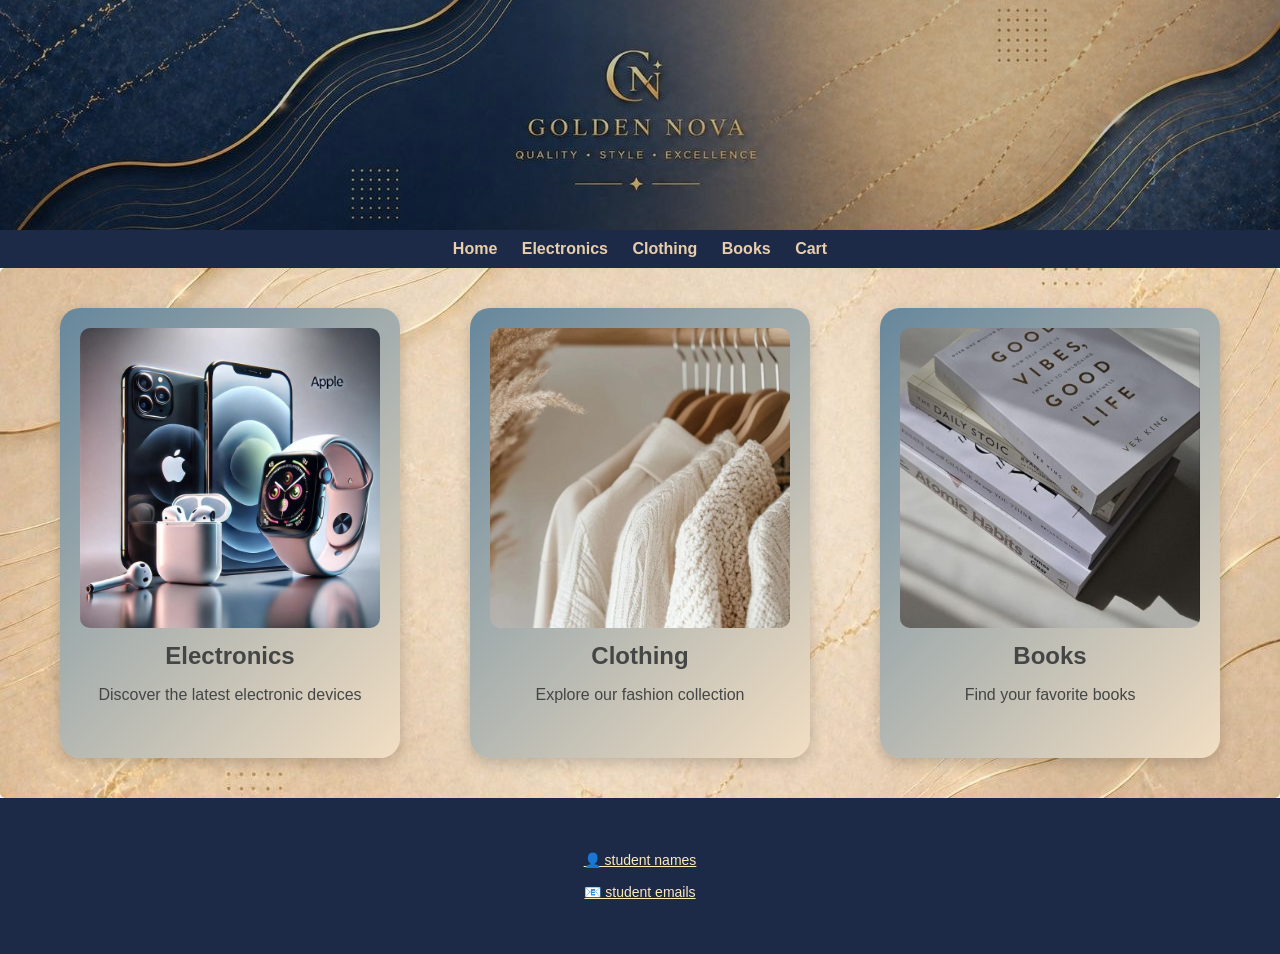
<file: main.html>
<!DOCTYPE html>
<html lang="en">
<head>
  <meta charset="UTF-8">
  <title> golden nova </title>
  <link rel="stylesheet" href="main.css">
</head>

<body>

  
  <header class="header">
  
  </header>

  
  <nav>
    <a href="main.html"> Home</a>
    <a href="electronics.html">Electronics</a>
    <a href="clothing.html">Clothing</a>
    <a href="books.html">Books</a>
    <a href="#">Cart</a>
  </nav>

  
  <main class="categories">

    <article class="card">
      <a href="electronics.html">
        <img src="images/backround electro.jpg" alt="Electronics">
        <h2>Electronics</h2>
        <p>Discover the latest electronic devices</p>
      </a>
    </article>

    <article class="card">
      <a href="clothing.html">
        <img src="images/backround clo.jpg" alt="Clothing">
        <h2>Clothing</h2>
        <p>Explore our fashion collection</p>
      </a>
    </article>

    <article class="card">
      <a href="books.html">
        <img src="images/backround books.jpg" width="160px" alt="Books">
        <h2>Books</h2>
        <p>Find your favorite books</p>
      </a>
    </article>

  </main>

  <footer>
  <p class="footer-text">

    <span id="show-students" class="link">
      👤 student names
    </span>

    <br><br>

    <span id="show-emails" class="link">
      📧 student emails
    </span>

  </p>
</footer>

<!-- Students Modal -->
<div id="students-modal" class="modal">
  <h2>Contributors</h2>
  <ul>
    <li>Hana Berdioui </li>
    <li>Maroua Saidani</li>
    <li>Rym Khomri</li>
    <li>Maroua Hafid</li>
    
  </ul>
  <button id="close-modal">Close</button>
</div>

<!-- Emails Modal -->
<div id="emails-modal" class="modal">
  <h2>Emails</h2>
  <ul>
     <li>hana.berdioui@email.com</li>
    <li>saidani0maroua@email.com</li>
    <li>rym.khomri@email.com</li>
    <li>maroua.hafid@email.com</li>
    
    
  </ul>
  <button id="close-emails">Close</button>
</div>

<script src="script.js"></script>
<script>
const showBtn = document.getElementById("show-students");
const modal = document.getElementById("students-modal");
const closeBtn = document.getElementById("close-modal");

showBtn.addEventListener("click", () => {
  modal.style.display = "block";
});

closeBtn.addEventListener("click", () => {
  modal.style.display = "none";
});


const showBtn2 = document.getElementById("show-emails");
const modal2 = document.getElementById("emails-modal");
const closeBtn2 = document.getElementById("close-emails");

showBtn2.addEventListener("click", () => {
  modal2.style.display = "block";
});

closeBtn2.addEventListener("click", () => {
  modal2.style.display = "none";
});
</script>
</file>
<file: styling.css>
body{
    margin: 0;
    padding: 0;
}

nav{
    background-color: black;
    color: white;
    padding: 20px 50px;
}
nav:hover{
  background-color: white;
  color: black;
}
.navtop{
    display: flex;
    align-items: center;
    justify-content: space-between;
}
.search{
    display: flex;
    align-items: center;
    background-color: lightgray;
    padding: 10px 20px;
    border-radius: 10px;
}
.searchInput{
    border: none;
    background-color: transparent;
}
.navbtm{
    display: flex;
    justify-content: center;
    gap: 30px;
    margin-top: 5px;
}
.navbtm a {
  color: white;
  text-decoration: none;
}
.navbtm:hover{
  color: black;
}
.menuItem {
    cursor: pointer;
    transition: color 0.3s ease;
}
nav:hover .navbtm a {
  color: black;
}

/* ── CSS Custom Properties (Design Tokens) ── */
:root {
  --clr-bg:        black;
  --clr-surface:   black;
  --clr-card:      white;
  --clr-border:   white;
  --clr-accent:    #e8c547;      /* gold accent */
  --clr-accent2:   #c0392b;      /* red accent  */
  --clr-text:      #74726f;
  --clr-muted:     #888;
  --clr-white:     #ffffff;

  --font-display:  'Playfair Display', Georgia, serif;
  --font-body:     'DM Sans', sans-serif;

  --radius-sm:  6px;
  --radius-md:  12px;
  --radius-lg:  20px;

  --shadow-card: 0 4px 24px rgba(0,0,0,0.5);
  --shadow-hover: 0 8px 40px rgba(232,197,71,0.15);

  --transition: 0.25s ease;
}
/* Cart icon on the right */
.header-cart-link {
  display: flex;
  align-items: center;
  gap: 0.4rem;
  font-size: 0.9rem;
  color: #74726f;
  padding: 0.4rem 0.8rem;
  border: 1px solid white;
  border-radius: 6px;
  transition: border-color 0.25s ease , color 0.25s ease;
}
.header-cart-link:hover { border-color: #e8c547; color: #e8c547; }

.cart-badge {
  background: #e8c547;
  color: #000;
  border-radius: 50%;
  width: 20px;
  height: 20px;
  display: inline-flex;
  align-items: center;
  justify-content: center;
  font-size: 0.75rem;
  font-weight: 700;
}
/* ── NAVIGATION ── */
.site-nav {
  background: var(--clr-card);
  border-bottom: 1px solid #e8c547;
}

.site-nav ul {
  display: flex;
  gap: 0;
  flex-wrap: wrap;
}

.site-nav ul li a {
  display: block;
  padding: 0.75rem 1.25rem;
  color: var(--clr-muted);
  font-size: 0.9rem;
  font-weight: 500;
  border-bottom: 3px solid transparent;
  transition: color var(--transition), border-color var(--transition);
}
.site-nav ul li a:hover,
.site-nav ul li a.active {
  color: var(--clr-accent);
  border-bottom-color: var(--clr-accent);
  opacity: 1;
}

/* ── FOOTER ── */
.site-footer {
  background: var(--clr-surface);
  border-top: 1px solid var(--clr-border);
  padding: 2.5rem 0;
  margin-top: auto;
}

.footer-inner {
  display: flex;
  flex-wrap: wrap;
  gap: 2rem;
  align-items: flex-start;
  justify-content: space-between;
}

.category-page-layout {
  display: grid;
  grid-template-columns: 220px 1fr 220px;
  gap: 1.5rem;
  align-items: start;
  padding: 2.5rem 0;
}

/* Aside panels */
.aside-panel {
  background: var(--clr-card);
  border: 1px solid var(--clr-border);
  border-radius: var(--radius-md);
  padding: 1.25rem;
  position: sticky;
  top: 90px;
}

.aside-panel h4 {
  font-family: var(--font-display);
  color: var(--clr-accent);
  font-size: 1rem;
  margin-bottom: 1rem;
  padding-bottom: 0.5rem;
  border-bottom: 1px solid var(--clr-border);
}

/* Auto-scrolling ticker in aside 1 */
.ticker-wrap {
  height: 140px;
  overflow: hidden;
  position: relative;
}

.ticker-content {
  animation: ticker-scroll 15s linear infinite;
  font-size: 0.82rem;
  color: var(--clr-muted);
  line-height: 1.7;
}

@keyframes ticker-scroll {
  0%   { transform: translateY(0); }
  100% { transform: translateY(-50%); }
}

/* Cart summary aside */
.cart-summary-list {
  font-size: 0.82rem;
  margin-bottom: 0.75rem;
}

.cart-summary-list li {
  display: flex;
  justify-content: space-between;
  padding: 0.35rem 0;
  border-bottom: 1px solid var(--clr-border);
  color: var(--clr-text);
}

.cart-total {
  display: flex;
  justify-content: space-between;
  font-weight: 700;
  color: var(--clr-accent);
  font-size: 1rem;
  margin: 0.75rem 0;
}

.cart-count-badge {
  background: var(--clr-accent);
  color: #000;
  font-size: 0.75rem;
  font-weight: 700;
  border-radius: 4px;
  padding: 0.1rem 0.4rem;
}

/* Products grid in category pages */
.products-section h2 {
  margin-bottom: 1.5rem;
  padding-bottom: 0.75rem;
  border-bottom: 1px solid var(--clr-border);
}

.products-grid {
  display: grid;
  margin-top: 30px;
  padding: 0 1rem;
  padding-top:  10px ;
  padding-bottom: 10px;
  background-color: rgb(178, 8, 8);
  border-radius: 10px;
  grid-template-columns: repeat(auto-fill, minmax(220px, 1fr));
  gap: 1.25rem;}
  

/* Product card */
.product-card {
  background: var(--clr-card);
  border: 1px solid var(--clr-border);
  border-radius: var(--radius-md);
  overflow: hidden;
  display: flex;
  flex-direction: column;
  transition: transform var(--transition), box-shadow var(--transition), border-color var(--transition);
  box-shadow: var(--shadow-card);
}
.product-card:hover {
  transform: translateY(-4px);
  box-shadow: var(--shadow-hover);
  border-color: var(--clr-accent);
}


.product-img-wrap {
  height: 180px;
  background:white;
  display: flex;
  align-items: center;
  justify-content: center;
  font-size: 4rem;
  overflow: hidden;
  position: relative;
}
.product-img-wrap img {
  width: 100%;
  height: 180px;
  object-fit: contain;
}

.product-body {
  padding: 1rem;
  flex: 1;
  display: flex;
  flex-direction: column;
  gap: 0.4rem;
}

.product-name {
  font-family: var(--font-body);
  font-weight: 700;
  font-size: 0.95rem;
  color: black;
}

.product-desc {
  font-size: 0.8rem;
  color: var(--clr-muted);
  flex: 1;
  margin: 0;
}

.product-price {
  font-family: var(--font-display);
  font-size: 1.2rem;
  color: var(--clr-accent);
  font-weight: 700;
}

.product-controls {
  display: flex;
  align-items: center;
  gap: 0.5rem;
  margin-top: 0.5rem;
}

.product-controls input[type="number"] {
  width: 60px;
  background: var(--clr-border);
  border: 1px solid #333;
  border-radius: var(--radius-sm);
  color: var(--clr-text);
  font-family: var(--font-body);
  font-size: 0.9rem;
  padding: 0.4rem 0.5rem;
  outline: none;
  transition: border-color var(--transition);
}
.product-controls input[type="number"]:focus { border-color: var(--clr-accent); }

.btn-add-cart {
  flex: 1;
  padding: 0.5rem 0.5rem;
  font-size: 0.82rem;
  border-radius: 10px;
  border-color: transparent;
}
/* Added animation */
@keyframes pulse-green {
  0%   { box-shadow: 0 0 0 0 rgba(12, 6, 94, 0.5); }
  70%  { box-shadow: 0 0 0 10px rgba(39,174,96,0); }
  100% { box-shadow: 0 0 0 0 rgba(39,174,96,0); }
}

.btn-add-cart.added {
  background: #f883c1;
  color: #fff;
  animation: pulse-green 0.6s ease;
}
</file>
<file: main.css>
body {
  margin:0;
  font-family: Helvetica,  sans-serif;
  text-align: center;
  background-size:cover;
  background-position: center;
  
}

header {
  background: linear-gradient(rgba(0,0,0,0.2), rgba(0,0,0,0.2)),
              url("images/backround header.jpg");
  background-size: cover;
  background-position: center;
  background-repeat: no-repeat;
  height: 170px;
  color: white;
  padding: 30px;
  display: flex;
  align-items: center;
  gap: 15px;
  justify-content: center;
}





main{
    min-height: 50vh;
}   





nav {
  background: #1d2a47;
  padding: 10px;

}

nav a {
  color: #f2d6b1f4;
  margin: 10px;
  text-decoration: none;
  font-weight: bold;
}



.categories {
  display: flex;
  justify-content: center;
  gap: 70px;
  padding: 30px;
}

.card {
    background: linear-gradient(135deg, #66879c, #f2dec3);;
  width: 300px ;
  padding:20px;
  border-radius: 20px;
  overflow: hidden;
  box-shadow: 0 5px 15px rgba(0,0,0,0.2);
  transition: 0.3s;
}

.card img {
  width: 100%;
  border-radius: 10px;

}

.card h2 {
  margin: 10px 0;

}

.card p {
  padding: 0 10px;
}

.card a {
  text-decoration: none;
  color: rgb(68, 70, 70);
  display: block;
}

.card:hover {
  transform: translate(-10px);
}




.categories {
    background: linear-gradient(rgba(255,255,255,0.1), rgba(255,255,255,0.1)),
                url("images/backround categories.jpg");

    background-size: cover;
    background-position: center;
    padding: 40px;
    border-radius: 5px;
}

footer {
  background: #1d2a47;
  color: rgb(78, 74, 74);
  padding: 40px;
  font-size: 14px;
  color: rgb(18,18,19);
  text-align: center;
}

.link {
  cursor: pointer;
  color: rgb(251, 233, 184);
  text-decoration: underline;
}

.modal {
  display: none;
  position: fixed;
  top: 50%;
  left: 50%;
  transform: translate(-50%, -50%);
  background: white;
  padding: 20px;
  width: 300px;
  border-radius: 12px;
  box-shadow: 0 0 15px gray;
  z-index: 1000;
  text-align: center;
}

.modal ul {
  list-style: none;
  padding: 0;
}

button {
  margin-top: 10px;
  padding: 6px 12px;
  border: none;
  background: black;
  color: white;
  border-radius: 6px;
  cursor: pointer;
}
</file>
